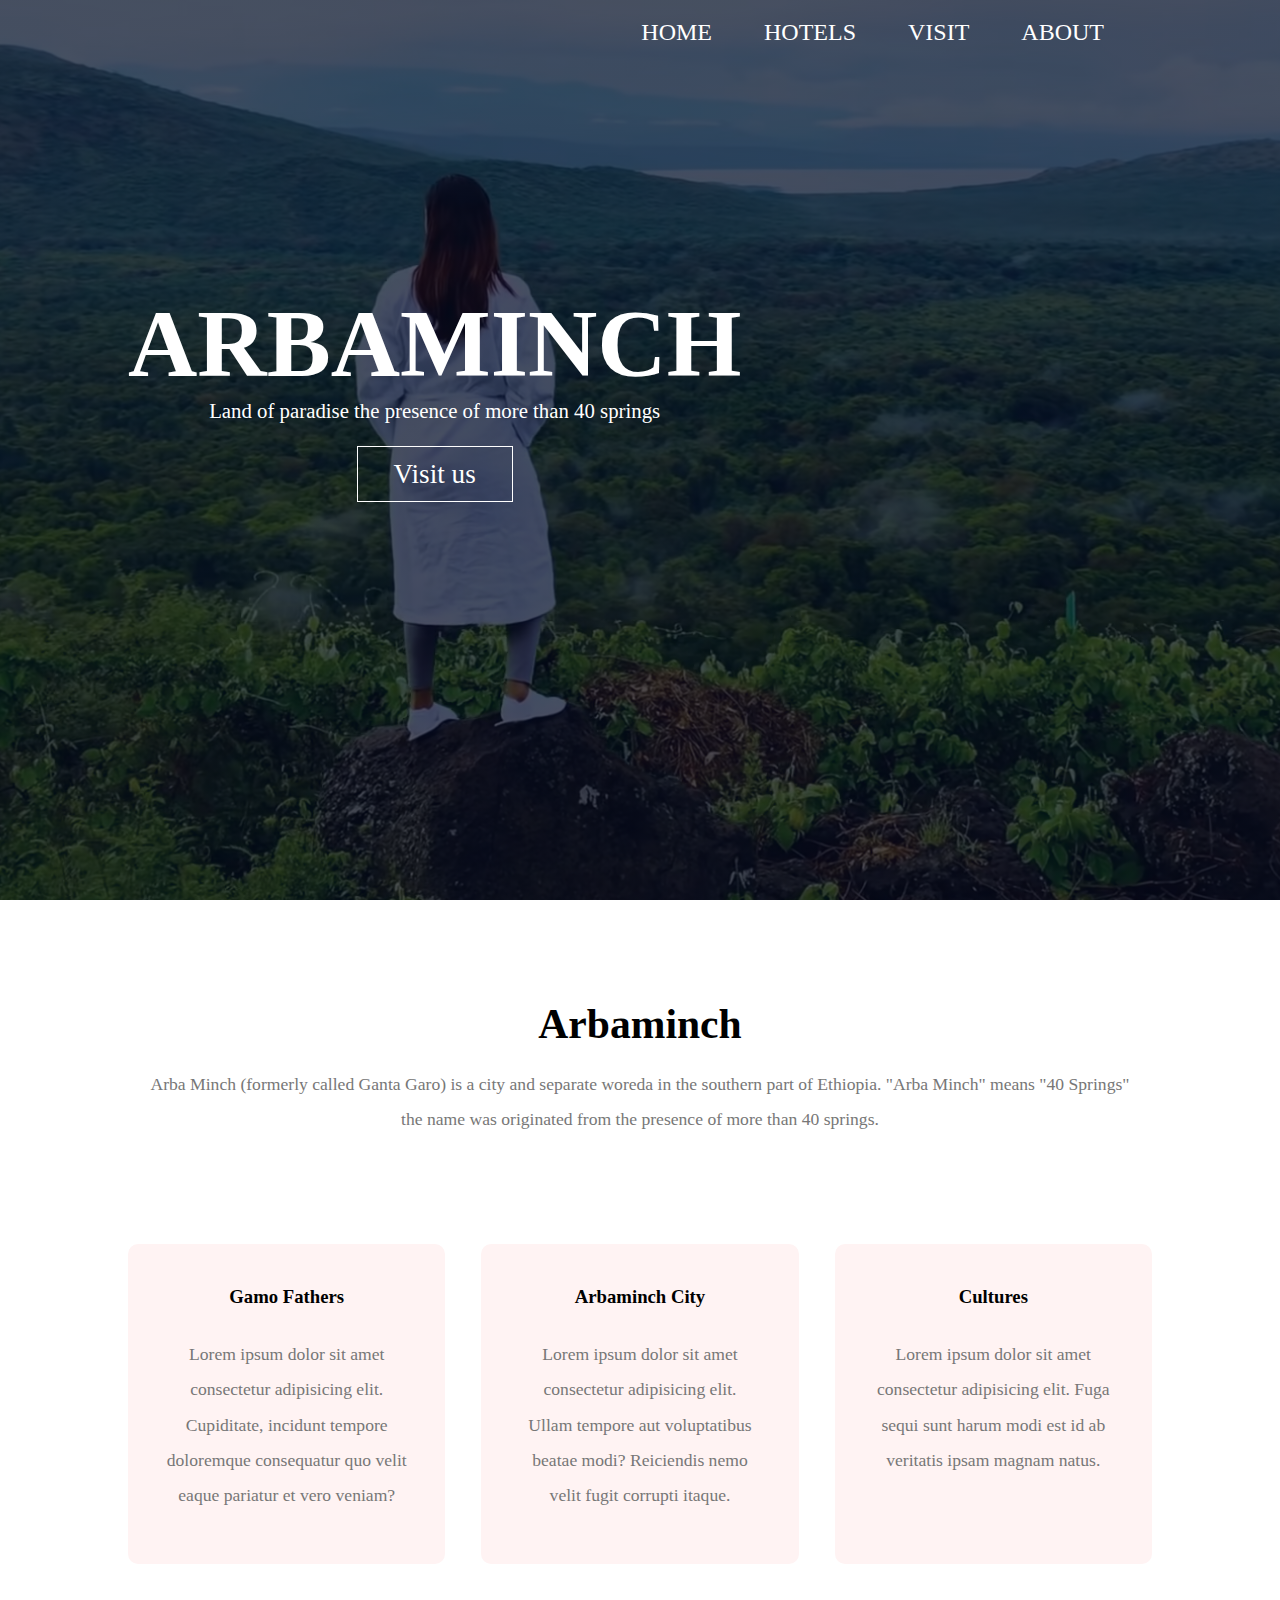
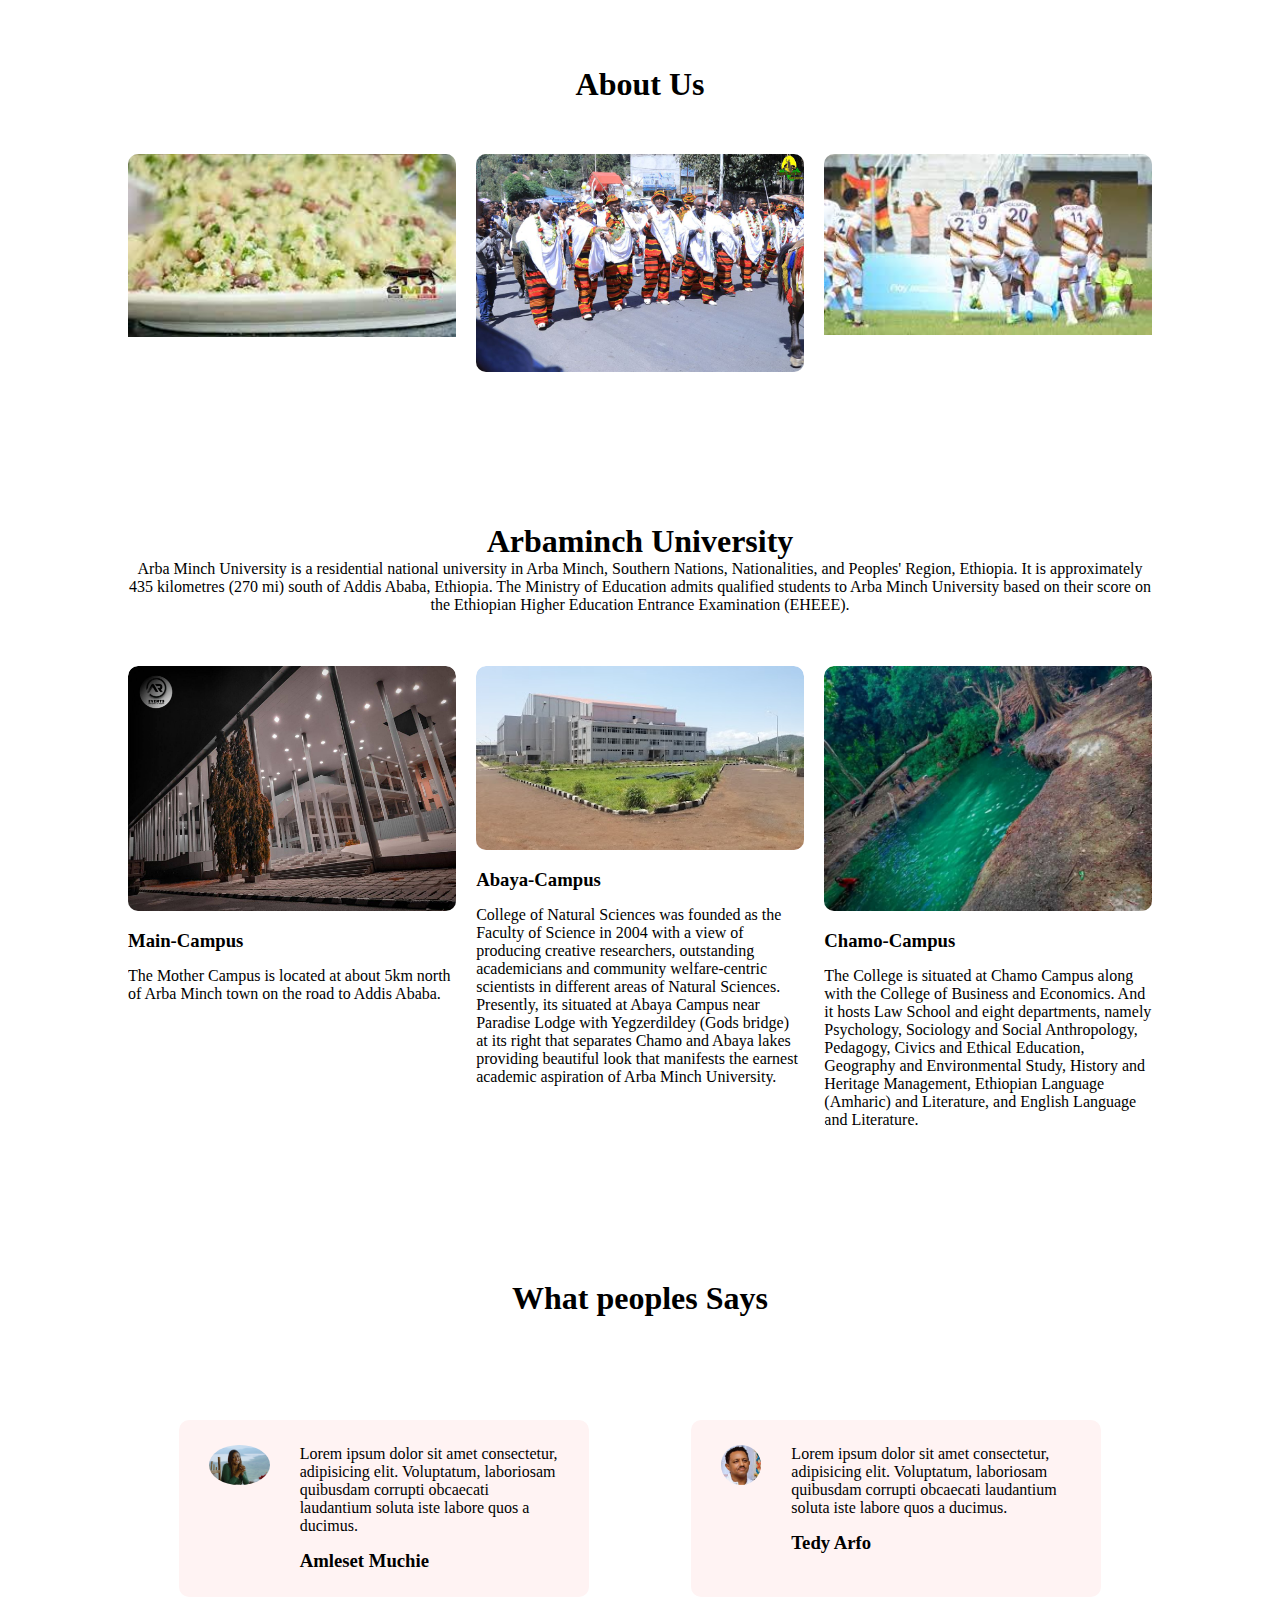
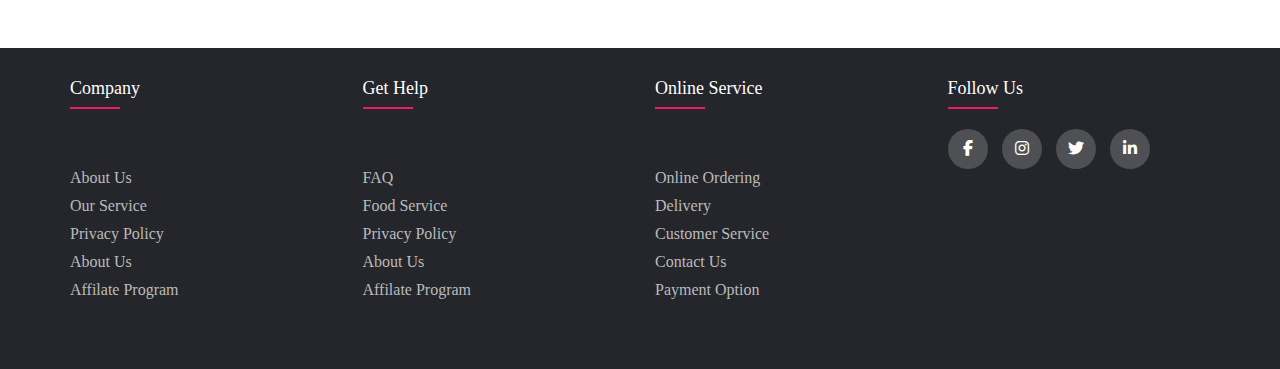
<file: index.html>
<!DOCTYPE html>
<html lang="en">
<head>
    <meta charset="UTF-8">
    <meta http-equiv="X-UA-Compatible" content="IE=edge">
    <meta name="viewport" content="width=device-width, initial-scale=1.0">
    <title>Arbaminch</title>
    <link rel="stylesheet" href="main.css">
    <link rel="stylesheet" href="https://cdnjs.cloudflare.com/ajax/libs/font-awesome/6.1.1/css/all.min.css">
    <link rel="icon" href="nech.webp">
</head>
<body>
    <div class="header">
        
        <div class="navb">
            <nav>
                <ul>
                    
                    <li><a href="index.html">Home</a> </li>
                    <li> <a href="Hotels.html">Hotels</a></li>
                    <li><a href="visit.html">Visit</a></li>
                    <li><a href="About .html">About</a></li>
                   
                    
                </ul>

            </nav>
        </div>
        <div class="phototxt">
            <div class="phototxt1">
                <center>
                   <h1>ARBAMINCH</h1>
                    <P>Land of paradise the presence of more than 40 springs</P><br><br>
                        <a href="" class="btn">Visit us</a>
                </div>
                </center>
                
            
        </div>
        </div>
        
   
    <div class="ro">
        <h1>Arbaminch</h1>
        <p>Arba Minch (formerly called Ganta Garo) is a city and separate woreda in the southern part of Ethiopia.
            "Arba Minch" means "40 Springs" the name was originated from the presence of more than 40 springs.</p><br><br>
   
     
                   <div class="r">
                       <div class="r1">
                        <h3>Gamo Fathers</h3>
                        <p>Lorem ipsum dolor sit amet consectetur adipisicing elit. Cupiditate, incidunt tempore doloremque consequatur quo velit eaque pariatur et vero veniam?</p>
                       </div>
                       <div class="r1">
                        <h3>Arbaminch City</h3>
                           <p>Lorem ipsum dolor sit amet consectetur adipisicing elit. Ullam tempore aut voluptatibus beatae modi? Reiciendis nemo velit fugit corrupti itaque.</p>
                    </div>
                    <div class="r1">
                        <h3>Cultures</h3>
                      <p>Lorem ipsum dolor sit amet consectetur adipisicing elit. Fuga sequi sunt harum modi est id ab veritatis ipsam magnam natus.</p>
                    </div>
        
                   </div>
                </div>
    
        </div>


        <div class="cul">
            <h1 id="About">About Us</h1>
            <div class="r">
                <div class="cul-col">
                    <img src="fosese.jpg" width=100%; alt="">
                    <div class="layer">
                        <h3 >Food</h3>
                    </div>  
                    
                </div>
                <div class="cul-col">
                    <img src="fathers.jpg" alt="">
                    <div class="layer">
                        <h3>Gamo Fathers</h3>
                    </div>
                    
                </div>
                <div class="cul-col">
                    <img src="footbal.jpg" alt="">
                    <div class="layer">
                        <h3 >Arbaminch city</h3>
                    </div>
                </div>
            </div>
        </div>







<div class="campus">
    <h1>Arbaminch University</h1>
    <p>Arba Minch University is a residential national university in Arba Minch, Southern Nations, Nationalities, and Peoples' Region, Ethiopia. It is approximately 435 kilometres (270 mi) south of Addis Ababa, Ethiopia.
         The Ministry of Education admits qualified students to Arba Minch University based on their score on the Ethiopian Higher Education Entrance Examination (EHEEE).</p>
    <div class="r">
        <div class="camp-col">
            <img src="/arbamain.jpg" alt="">
            <h3>Main-Campus</h3>
            <p>The Mother Campus is located at about 5km north of Arba Minch town on the road to Addis Ababa.</p>
        </div>
        <div class="camp-col">
            <img src="abayacumpus.jpg" alt="">
            <h3>Abaya-Campus</h3>
            <p>College of Natural Sciences was founded as the Faculty of Science in 2004 with a view of producing creative researchers, outstanding academicians and community welfare-centric scientists in different areas of Natural Sciences.
                Presently, its situated at Abaya Campus near Paradise Lodge with Yegzerdildey (Gods bridge) at its right that separates Chamo and Abaya lakes providing beautiful look that manifests the earnest academic aspiration of Arba Minch University.</p>
        </div>
        <div class="camp-col">
            <img src="/40spr.jpg" alt="">
            <h3>Chamo-Campus</h3>
            <p>The College is situated at Chamo Campus along with the College of Business and Economics. And it hosts Law School and eight departments, namely Psychology, Sociology and Social Anthropology, Pedagogy, Civics and Ethical Education, Geography and Environmental Study, History and Heritage Management, Ethiopian Language (Amharic) and Literature, and English Language and Literature.</p>
        </div>
    </div>
</div>


<div class="testimonals">
    <h1>What peoples Says</h1>
    <div class="r">
        <div class="test-col">
            <img src="Amleset.png" alt="">
            <div>
                <p>Lorem ipsum dolor sit amet consectetur, adipisicing elit. Voluptatum, laboriosam quibusdam corrupti obcaecati laudantium soluta iste labore quos a ducimus.</p>
                <h3>Amleset Muchie</h3>
            </div>
        </div>
        <div class="test-col">
            <img src="tedy.jpg" alt="">
            <div>
                <p>Lorem ipsum dolor sit amet consectetur, adipisicing elit. Voluptatum, laboriosam quibusdam corrupti obcaecati laudantium soluta iste labore quos a ducimus.</p>
                <h3>Tedy Arfo</h3>
            </div>
        </div>
    </div>

</div>








    
    <div class="footer">
        <div class="container">
            <div class="foot">
                <div class="foot-col">
                    <h4>Company</h4>
                    <ul>
                        <li><a href="">About us</a></li>
                        <li><a href="">Our Service</a></li>
                        <li><a href="">privacy policy</a></li>
                        <li><a href="">About us</a></li>
                        <li><a href="">affilate program</a></li>
                    </ul>
                </div>
                <div class="foot-col">
                    <h4>Get help</h4>
                    <ul>
                        <li><a href="">FAQ</a></li>
                        <li><a href="">Food Service</a></li>
                        <li><a href="">privacy policy</a></li>
                        <li><a href="">About us</a></li>
                        <li><a href="">affilate program</a></li>
                    </ul>
                </div>
                <div class="foot-col">
                    <h4>Online Service</h4>
                    <ul>
                        <li><a href="">Online ordering</a></li>
                        <li><a href="">Delivery</a></li>
                        <li><a href="">customer Service</a></li>
                        <li><a href="">Contact us</a></li>
                        <li><a href="">Payment Option</a></li>
                    </ul>
                </div>
                <div class="foot-col">
                    <h4>Follow us</h4>
                    <div class="so-link">
                        <a href=""><i class="fab fa-facebook-f"></i>   </a>
                        <a href=""><i class="fab fa-instagram"></i></a>
                        <a href=""><i class="fab fa-twitter"></i></a>
                        <a href=""><i class="fab fa-linkedin-in"></i></a>
                        
                    </div>
                </div>
            </div>
        </div>

    </div>
</body>
</html>
</file>
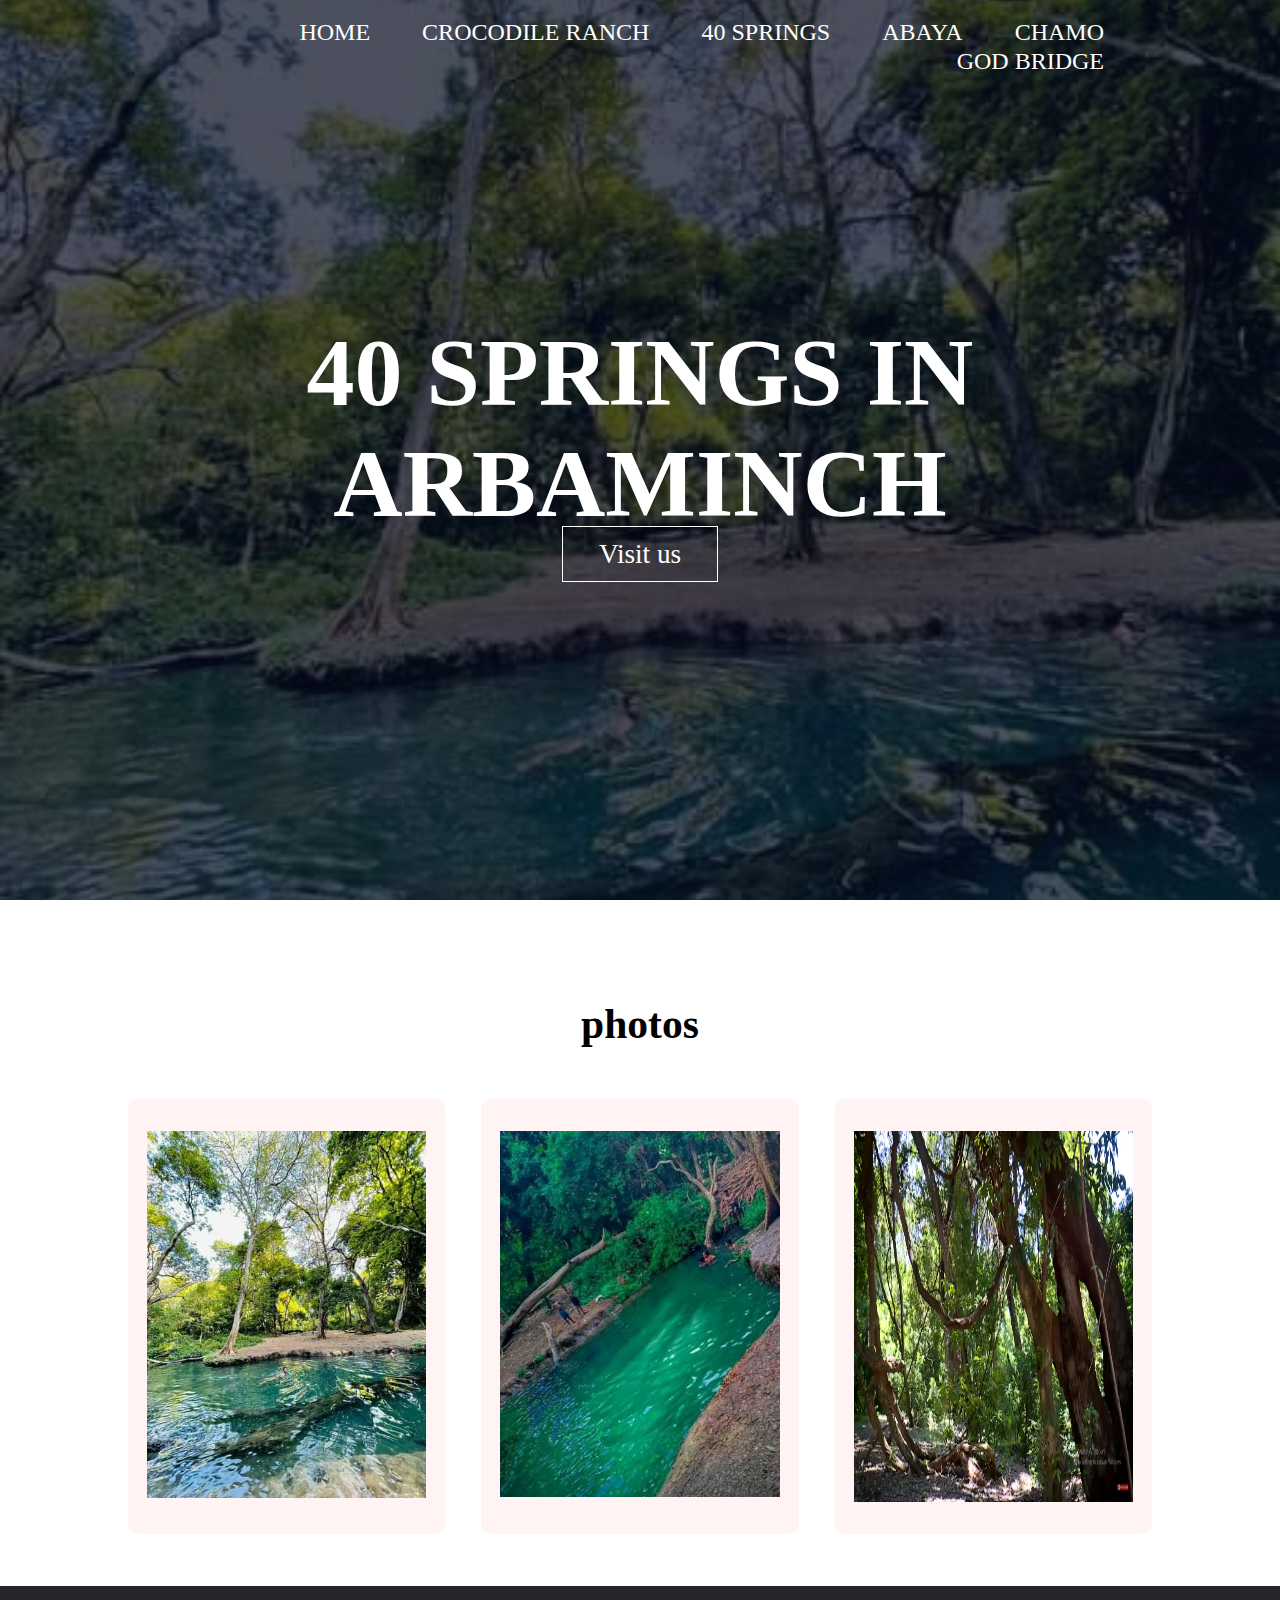
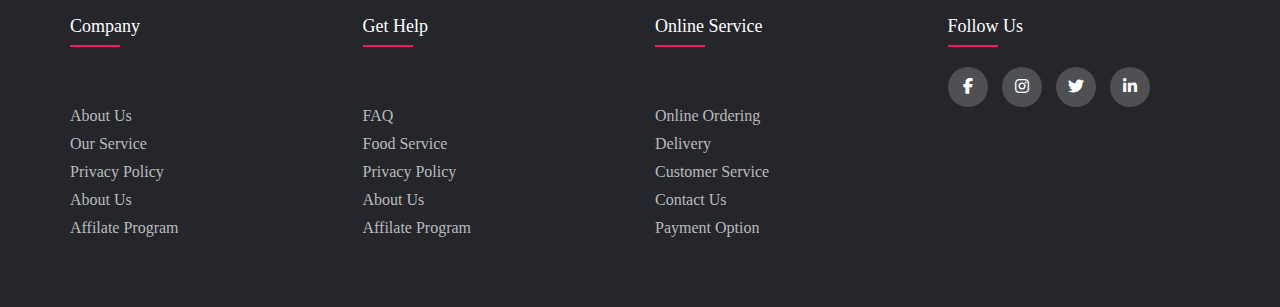
<file: 40s.html>
<!DOCTYPE html>
<html lang="en">
<head>
    <meta charset="UTF-8">
    <meta http-equiv="X-UA-Compatible" content="IE=edge">
    <meta name="viewport" content="width=device-width, initial-scale=1.0">
    <title>40 Spring</title>
    <link rel="stylesheet" href="main.css">
    <link rel="stylesheet" href="https://cdnjs.cloudflare.com/ajax/libs/font-awesome/6.1.1/css/all.min.css">
    <link rel="icon" href="nech.webp">
</head>
<body>
    <div class="visit spring">
        
        <div class="navb">
            <nav>
                <ul>
                    <li><a href="visit.html">Home</a> </li>
                    <li> <a href="coroc.html"> Crocodile Ranch</a></li>
                    <li><a href="40s.html">40 Springs</a></li>
                    <li><a href="abaya.html">Abaya</a></li>
                    <li><a href="chamo.html">Chamo</a> </li>
                    <li> <a href="Godbridge.html">God bridge</a></li>
                   
                    
                </ul>

            </nav>
        </div>
        <div class="phototxt">
            <div class="phototxt1">
                <center>
                    <h1> 40 SPRINGS IN ARBAMINCH</h1>
                   
                         <a href="" class="btn">Visit us</a>
                </div>
                </center>
                
            
        </div>
        </div>
        

        <div class="ro">
            <h1>photos</h1>
            
       
               
               <div class="r">
                   <div class="r1">
                    <img src="minch.jpg" alt="" width="100%">
                   </div>
                   <div class="r1">
                    <img src="40sprs.jpg" alt="" width="100%">
                </div>
                <div class="r1">
                    <img src="spr.png" alt="" height="100%" width="100%">
                </div>
    
               </div>
            </div>

            <div class="footer">
                <div class="container">
                    <div class="foot">
                        <div class="foot-col">
                            <h4>Company</h4>
                            <ul>
                                <li><a href="">About us</a></li>
                                <li><a href="">Our Service</a></li>
                                <li><a href="">privacy policy</a></li>
                                <li><a href="">About us</a></li>
                                <li><a href="">affilate program</a></li>
                            </ul>
                        </div>
                        <div class="foot-col">
                            <h4>Get help</h4>
                            <ul>
                                <li><a href="">FAQ</a></li>
                                <li><a href="">Food Service</a></li>
                                <li><a href="">privacy policy</a></li>
                                <li><a href="">About us</a></li>
                                <li><a href="">affilate program</a></li>
                            </ul>
                        </div>
                        <div class="foot-col">
                            <h4>Online Service</h4>
                            <ul>
                                <li><a href="">Online ordering</a></li>
                                <li><a href="">Delivery</a></li>
                                <li><a href="">customer Service</a></li>
                                <li><a href="">Contact us</a></li>
                                <li><a href="">Payment Option</a></li>
                            </ul>
                        </div>
                        <div class="foot-col">
                            <h4>Follow us</h4>
                            <div class="so-link">
                                <a href=""><i class="fab fa-facebook-f"></i>   </a>
                                <a href=""><i class="fab fa-instagram"></i></a>
                                <a href=""><i class="fab fa-twitter"></i></a>
                                <a href=""><i class="fab fa-linkedin-in"></i></a>
                                
                            </div>
                        </div>
                    </div>
                </div>
        
            </div>
</body>
</html>
</file>
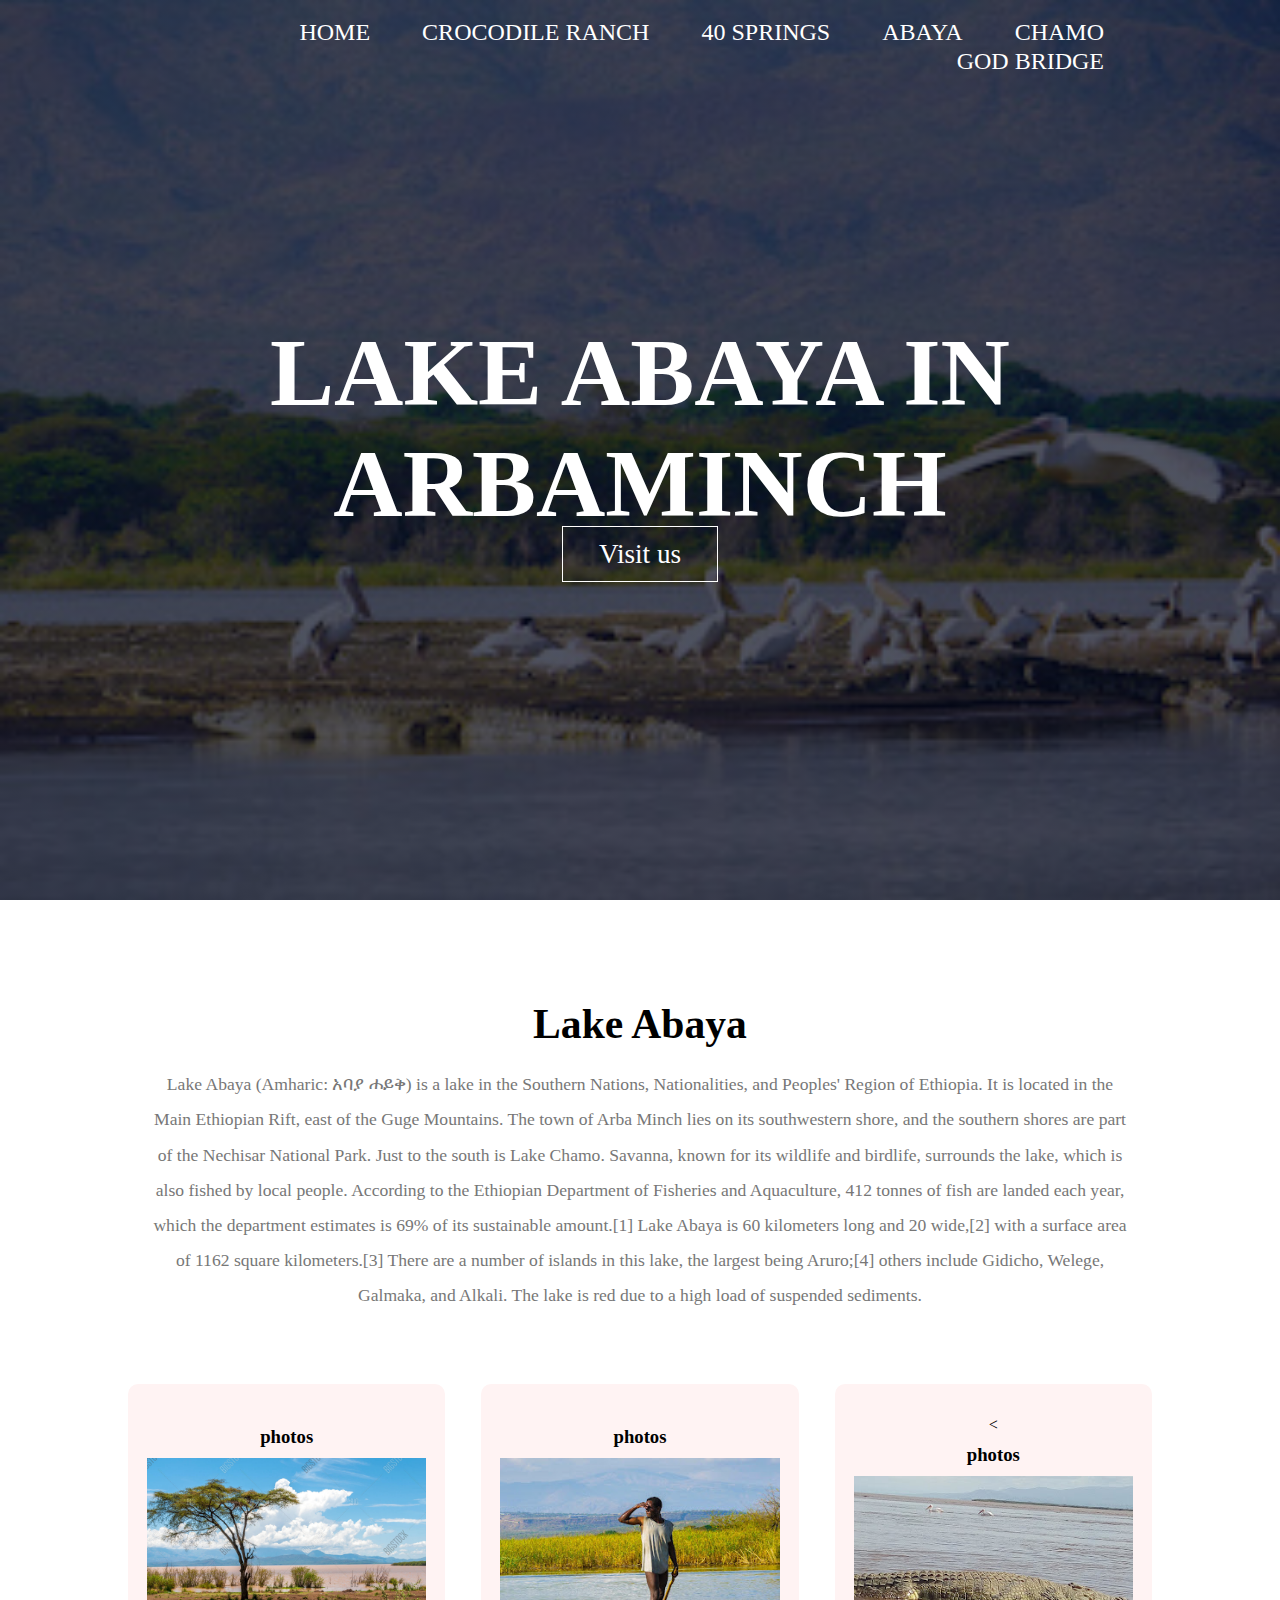
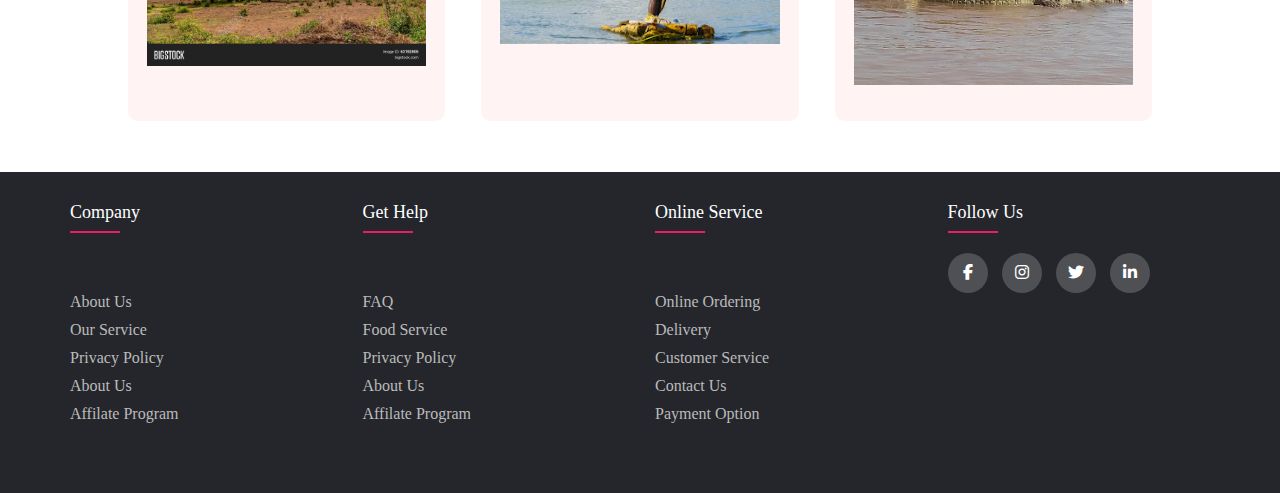
<file: abaya.html>
<!DOCTYPE html>
<html lang="en">
<head>
    <meta charset="UTF-8">
    <meta http-equiv="X-UA-Compatible" content="IE=edge">
    <meta name="viewport" content="width=device-width, initial-scale=1.0">
    <title>LAke Abaya</title>
    <link rel="stylesheet" href="main.css">
    <link rel="stylesheet" href="https://cdnjs.cloudflare.com/ajax/libs/font-awesome/6.1.1/css/all.min.css">
    <link rel="icon" href="nech.webp">
</head>
<body>
    <div class="visit abaya">
        
        <div class="navb">
            <nav>
                <ul>
                    <li><a href="visit.html">Home</a> </li>
                    <li> <a href="coroc.html"> Crocodile Ranch</a></li>
                    <li><a href="40s.html">40 Springs</a></li>
                    <li><a href="abaya.html">Abaya</a></li>
                    <li><a href="chamo.html">Chamo</a> </li>
                    <li> <a href="Godbridge.html">God bridge</a></li>
                   
                    
                </ul>

            </nav>
        </div>
        <div class="phototxt">
            <div class="phototxt1">
                <center>
                    <h1> LAKE ABAYA IN ARBAMINCH</h1>
                   
                         <a href="" class="btn">Visit us</a>
                </div>
                </center>
                
            
        </div>
        </div>
        

        <div class="ro">
            <h1>Lake Abaya</h1>
            <p>Lake Abaya (Amharic: አባያ ሐይቅ) is a lake in the Southern Nations, Nationalities, and Peoples' Region of Ethiopia. It is located in the Main Ethiopian Rift, east of the Guge Mountains.

                The town of Arba Minch lies on its southwestern shore, and the southern shores are part of the Nechisar National Park. Just to the south is Lake Chamo. Savanna, known for its wildlife and birdlife, surrounds the lake, which is also fished by local people. According to the Ethiopian Department of Fisheries and Aquaculture, 412 tonnes of fish are landed each year, which the department estimates is 69% of its sustainable amount.[1]
                
                Lake Abaya is 60 kilometers long and 20 wide,[2] with a surface area of 1162 square kilometers.[3] There are a number of islands in this lake, the largest being Aruro;[4] others include Gidicho, Welege, Galmaka, and Alkali. The lake is red due to a high load of suspended sediments.</p>
       
               
               <div class="r">
                   <div class="r1">
                       <h3>photos</h3>
                       <img src="abayaa.jpg" alt="" width="100%">
                      
                   </div>
                   <div class="r1">
                    <h3>photos</h3>
                       <img src="aba2.jpg" alt="" width="100%">
                </div>
                <div class="r1">
                    <<h3>photos</h3>
                    <img src="aba3.jpg" alt="" width="100%">
                </div>
    
               </div>
            </div>

            <div class="footer">
                <div class="container">
                    <div class="foot">
                        <div class="foot-col">
                            <h4>Company</h4>
                            <ul>
                                <li><a href="">About us</a></li>
                                <li><a href="">Our Service</a></li>
                                <li><a href="">privacy policy</a></li>
                                <li><a href="">About us</a></li>
                                <li><a href="">affilate program</a></li>
                            </ul>
                        </div>
                        <div class="foot-col">
                            <h4>Get help</h4>
                            <ul>
                                <li><a href="">FAQ</a></li>
                                <li><a href="">Food Service</a></li>
                                <li><a href="">privacy policy</a></li>
                                <li><a href="">About us</a></li>
                                <li><a href="">affilate program</a></li>
                            </ul>
                        </div>
                        <div class="foot-col">
                            <h4>Online Service</h4>
                            <ul>
                                <li><a href="">Online ordering</a></li>
                                <li><a href="">Delivery</a></li>
                                <li><a href="">customer Service</a></li>
                                <li><a href="">Contact us</a></li>
                                <li><a href="">Payment Option</a></li>
                            </ul>
                        </div>
                        <div class="foot-col">
                            <h4>Follow us</h4>
                            <div class="so-link">
                                <a href=""><i class="fab fa-facebook-f"></i>   </a>
                                <a href=""><i class="fab fa-instagram"></i></a>
                                <a href=""><i class="fab fa-twitter"></i></a>
                                <a href=""><i class="fab fa-linkedin-in"></i></a>
                                
                            </div>
                        </div>
                    </div>
                </div>
        
            </div>
</body>
</html>
</file>
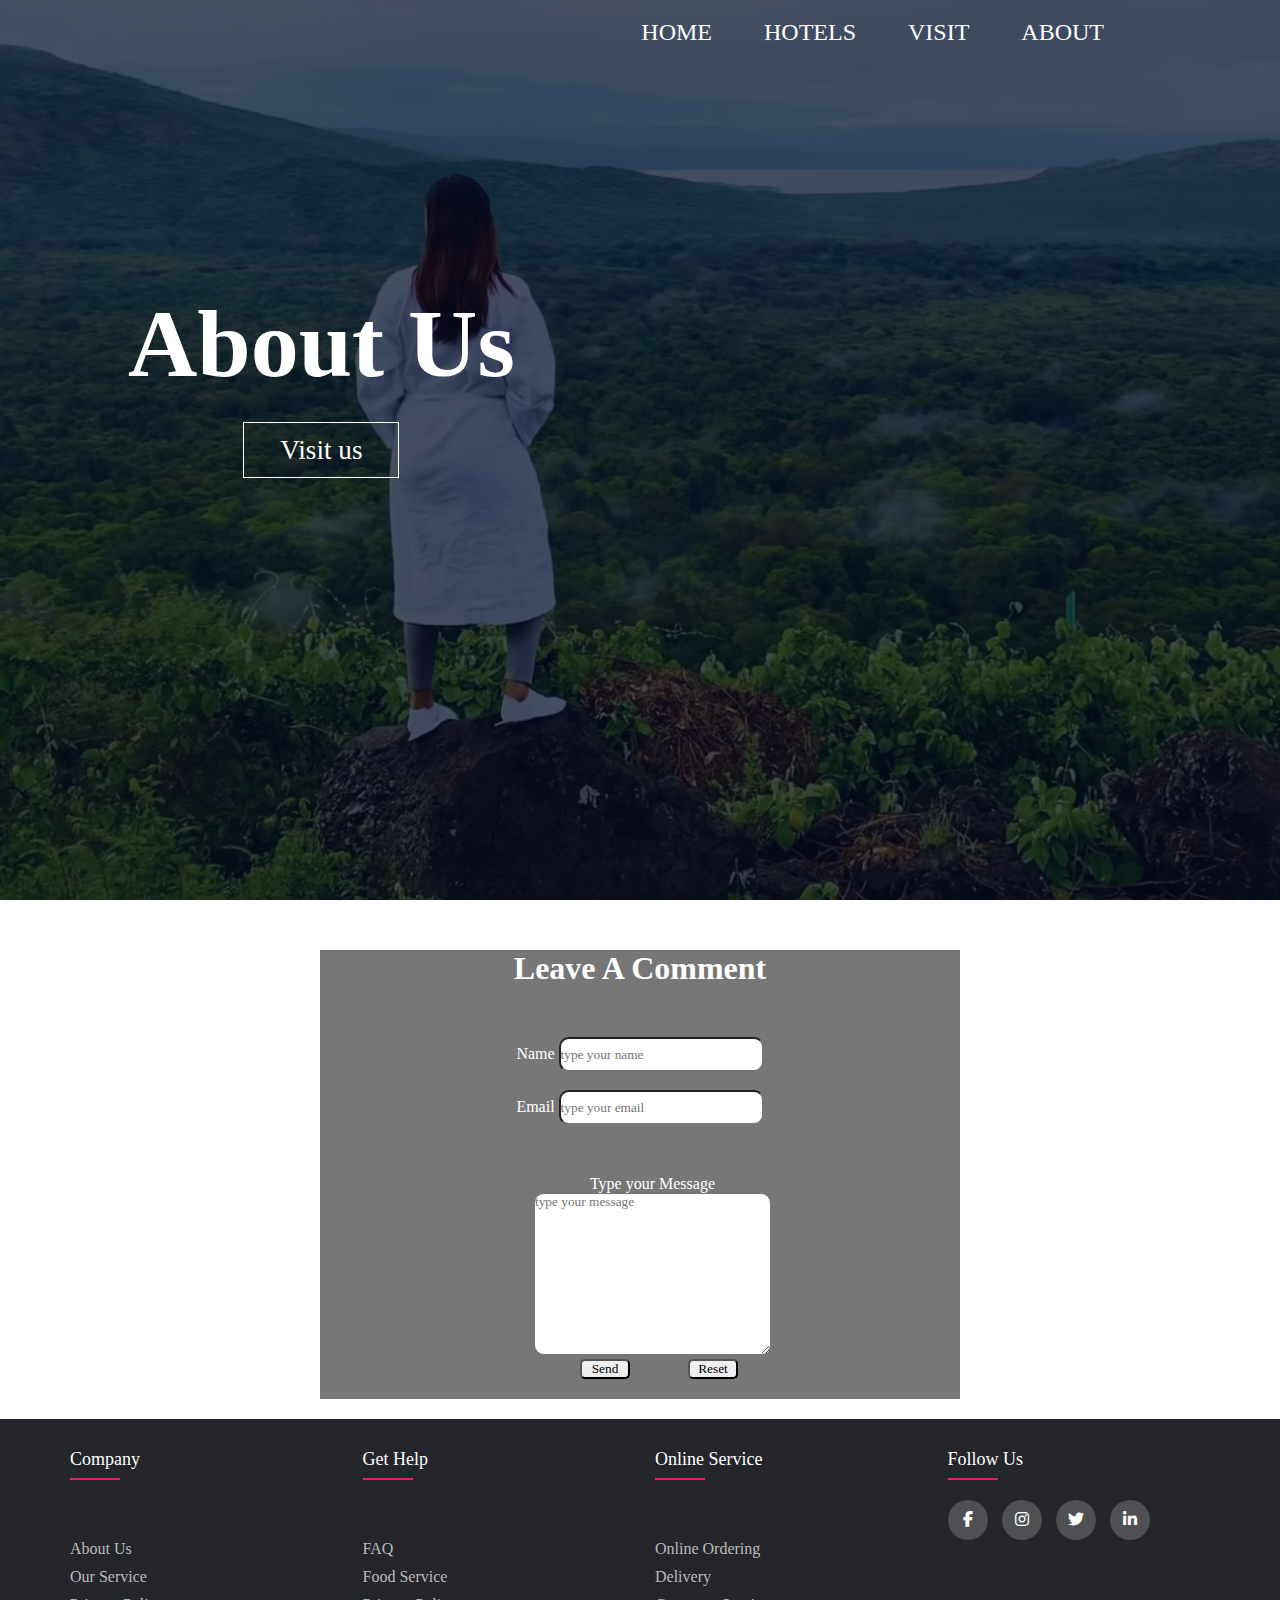
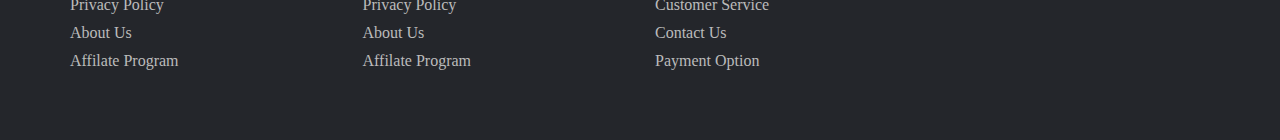
<file: About .html>
<!DOCTYPE html>
<html lang="en">
<head>
    <meta charset="UTF-8">
    <meta http-equiv="X-UA-Compatible" content="IE=edge">
    <meta name="viewport" content="width=device-width, initial-scale=1.0">
    <title>Arbaminch</title>
    <link rel="stylesheet" href="main.css">
    <link rel="stylesheet" href="https://cdnjs.cloudflare.com/ajax/libs/font-awesome/6.1.1/css/all.min.css">
    <link rel="icon" href="nech.webp">
</head>
<body>
    <div class="header">
        
        <div class="navb">
            <nav>
                <ul>
                    
                    <li><a href="index.html">Home</a> </li>
                    <li> <a href="Hotels.html">Hotels</a></li>
                    <li><a href="visit.html">Visit</a></li>
                    <li><a href="About .html">About</a></li>
                   
                    
                </ul>

            </nav>
        </div>
        <div class="phototxt">
            <div class="phototxt1">
                <center>
                   <h1>About Us</h1>
                    <br><br>
                        <a href="" class="btn">Visit us</a>
                </div>
                </center>
                
            
        </div>
        </div>
    <div class="Formore">
        <h1>Leave A Comment</h1>
        <form action="">
            
                <p>
                    <label for="name">Name</label>
                    <input type="text" name="name" id="name" placeholder="type your name" required>
                </p><br>
                <p>
                    <label for="email">Email</label>
                    <input type="email" name="email" id="email" placeholder="type your email" required>
                </p>
                <p class="textarea">
                    <label for="message">Type your Message</label><br>
                    <textarea name="message" id="message" cols="30" rows="10" placeholder="type your message"></textarea>
                </p>&nbsp;&nbsp;<button type="submit">Send</button>&nbsp;&nbsp;&nbsp;&nbsp;&nbsp;&nbsp;
                <button type="reset">Reset</button>
            
            <br>
           
        </form>
    </div>

    <div class="footer">
        <div class="container">
            <div class="foot">
                <div class="foot-col">
                    <h4>Company</h4>
                    <ul>
                        <li><a href="">About us</a></li>
                        <li><a href="">Our Service</a></li>
                        <li><a href="">privacy policy</a></li>
                        <li><a href="">About us</a></li>
                        <li><a href="">affilate program</a></li>
                    </ul>
                </div>
                <div class="foot-col">
                    <h4>Get help</h4>
                    <ul>
                        <li><a href="">FAQ</a></li>
                        <li><a href="">Food Service</a></li>
                        <li><a href="">privacy policy</a></li>
                        <li><a href="">About us</a></li>
                        <li><a href="">affilate program</a></li>
                    </ul>
                </div>
                <div class="foot-col">
                    <h4>Online Service</h4>
                    <ul>
                        <li><a href="">Online ordering</a></li>
                        <li><a href="">Delivery</a></li>
                        <li><a href="">customer Service</a></li>
                        <li><a href="">Contact us</a></li>
                        <li><a href="">Payment Option</a></li>
                    </ul>
                </div>
                <div class="foot-col">
                    <h4>Follow us</h4>
                    <div class="so-link">
                        <a href=""><i class="fab fa-facebook-f"></i>   </a>
                        <a href=""><i class="fab fa-instagram"></i></a>
                        <a href=""><i class="fab fa-twitter"></i></a>
                        <a href=""><i class="fab fa-linkedin-in"></i></a>
                        
                    </div>
                </div>
            </div>
        </div>

    </div>
</body>
</html>
</file>
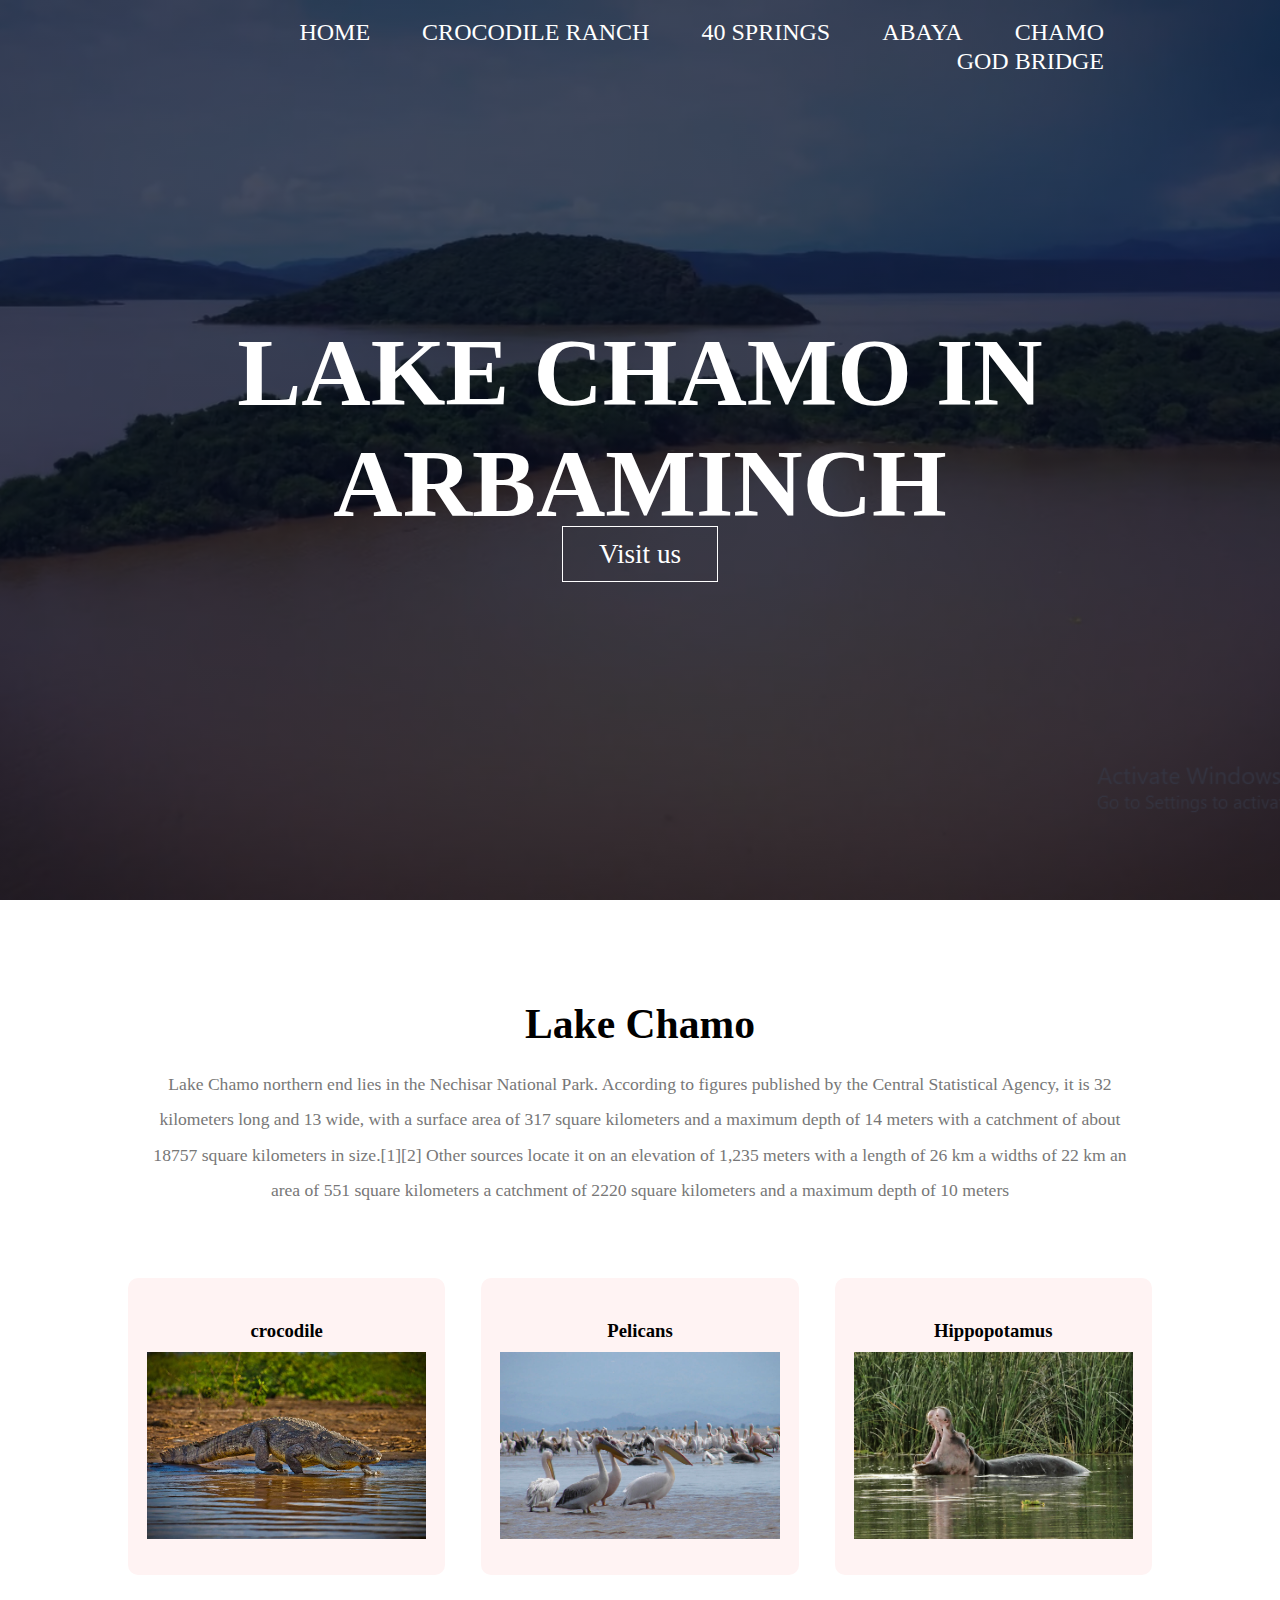
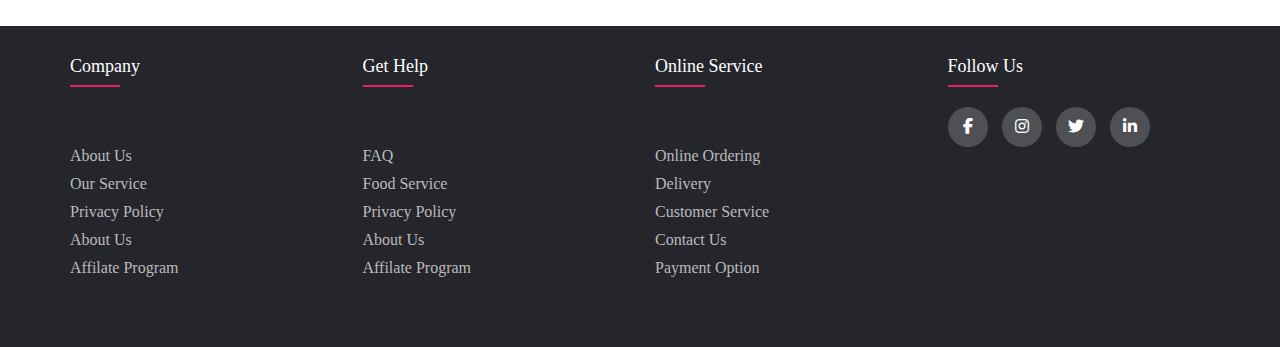
<file: chamo.html>
<!DOCTYPE html>
<html lang="en">
<head>
    <meta charset="UTF-8">
    <meta http-equiv="X-UA-Compatible" content="IE=edge">
    <meta name="viewport" content="width=device-width, initial-scale=1.0">
    <title>Lake Chamo</title>
    <link rel="stylesheet" href="main.css">
    <link rel="stylesheet" href="https://cdnjs.cloudflare.com/ajax/libs/font-awesome/6.1.1/css/all.min.css">
    <link rel="icon" href="nech.webp">
</head>
<body>
    <div class="visit chamo">
        
        <div class="navb">
            <nav>
                <ul>
                    <li><a href="visit.html">Home</a> </li>
                    <li> <a href="coroc.html"> Crocodile Ranch</a></li>
                    <li><a href="40s.html">40 Springs</a></li>
                    <li><a href="abaya.html">Abaya</a></li>
                    <li><a href="chamo.html">Chamo</a> </li>
                    <li> <a href="Godbridge.html">God bridge</a></li>
                   
                    
                </ul>

            </nav>
        </div>
        <div class="phototxt">
            <div class="phototxt1">
                <center>
                    <h1> LAKE CHAMO IN ARBAMINCH</h1>
                   
                         <a href="" class="btn">Visit us</a>
                </div>
                </center>
                
            
        </div>
        </div>
        

        <div class="ro">
            <h1>Lake Chamo</h1>
            <p>Lake Chamo northern end lies in the Nechisar National Park. According to figures published by the Central Statistical Agency, it is 32 kilometers long and 13 wide, with a surface area of 317 square kilometers and a maximum depth of 14 meters with a catchment of about 18757 square kilometers in size.[1][2] Other sources locate it on an elevation of 1,235 meters with a length of 26 km a widths of 22 km an area of 551 square kilometers a catchment of 2220 square kilometers and a maximum depth of 10 meters</p>
       
               
               <div class="r">
                   <div class="r1">
                    <h3>crocodile</h3>
                    <img src="chamo2.jpg" alt="" width="100%">
                   
                   </div>
                   <div class="r1">
                    <h3>Pelicans</h3>
                       <img src="chamot.jpg" alt="" width="100%">
                      
                </div>
                <div class="r1">
                    <h3>Hippopotamus</h3>
                       <img src="chamott.jpg" alt="" width="100%">
                      
                </div>
    
               </div>
            </div>

            <div class="footer">
                <div class="container">
                    <div class="foot">
                        <div class="foot-col">
                            <h4>Company</h4>
                            <ul>
                                <li><a href="">About us</a></li>
                                <li><a href="">Our Service</a></li>
                                <li><a href="">privacy policy</a></li>
                                <li><a href="">About us</a></li>
                                <li><a href="">affilate program</a></li>
                            </ul>
                        </div>
                        <div class="foot-col">
                            <h4>Get help</h4>
                            <ul>
                                <li><a href="">FAQ</a></li>
                                <li><a href="">Food Service</a></li>
                                <li><a href="">privacy policy</a></li>
                                <li><a href="">About us</a></li>
                                <li><a href="">affilate program</a></li>
                            </ul>
                        </div>
                        <div class="foot-col">
                            <h4>Online Service</h4>
                            <ul>
                                <li><a href="">Online ordering</a></li>
                                <li><a href="">Delivery</a></li>
                                <li><a href="">customer Service</a></li>
                                <li><a href="">Contact us</a></li>
                                <li><a href="">Payment Option</a></li>
                            </ul>
                        </div>
                        <div class="foot-col">
                            <h4>Follow us</h4>
                            <div class="so-link">
                                <a href=""><i class="fab fa-facebook-f"></i>   </a>
                                <a href=""><i class="fab fa-instagram"></i></a>
                                <a href=""><i class="fab fa-twitter"></i></a>
                                <a href=""><i class="fab fa-linkedin-in"></i></a>
                                
                            </div>
                        </div>
                    </div>
                </div>
        
            </div>
</body>
</html>
</file>
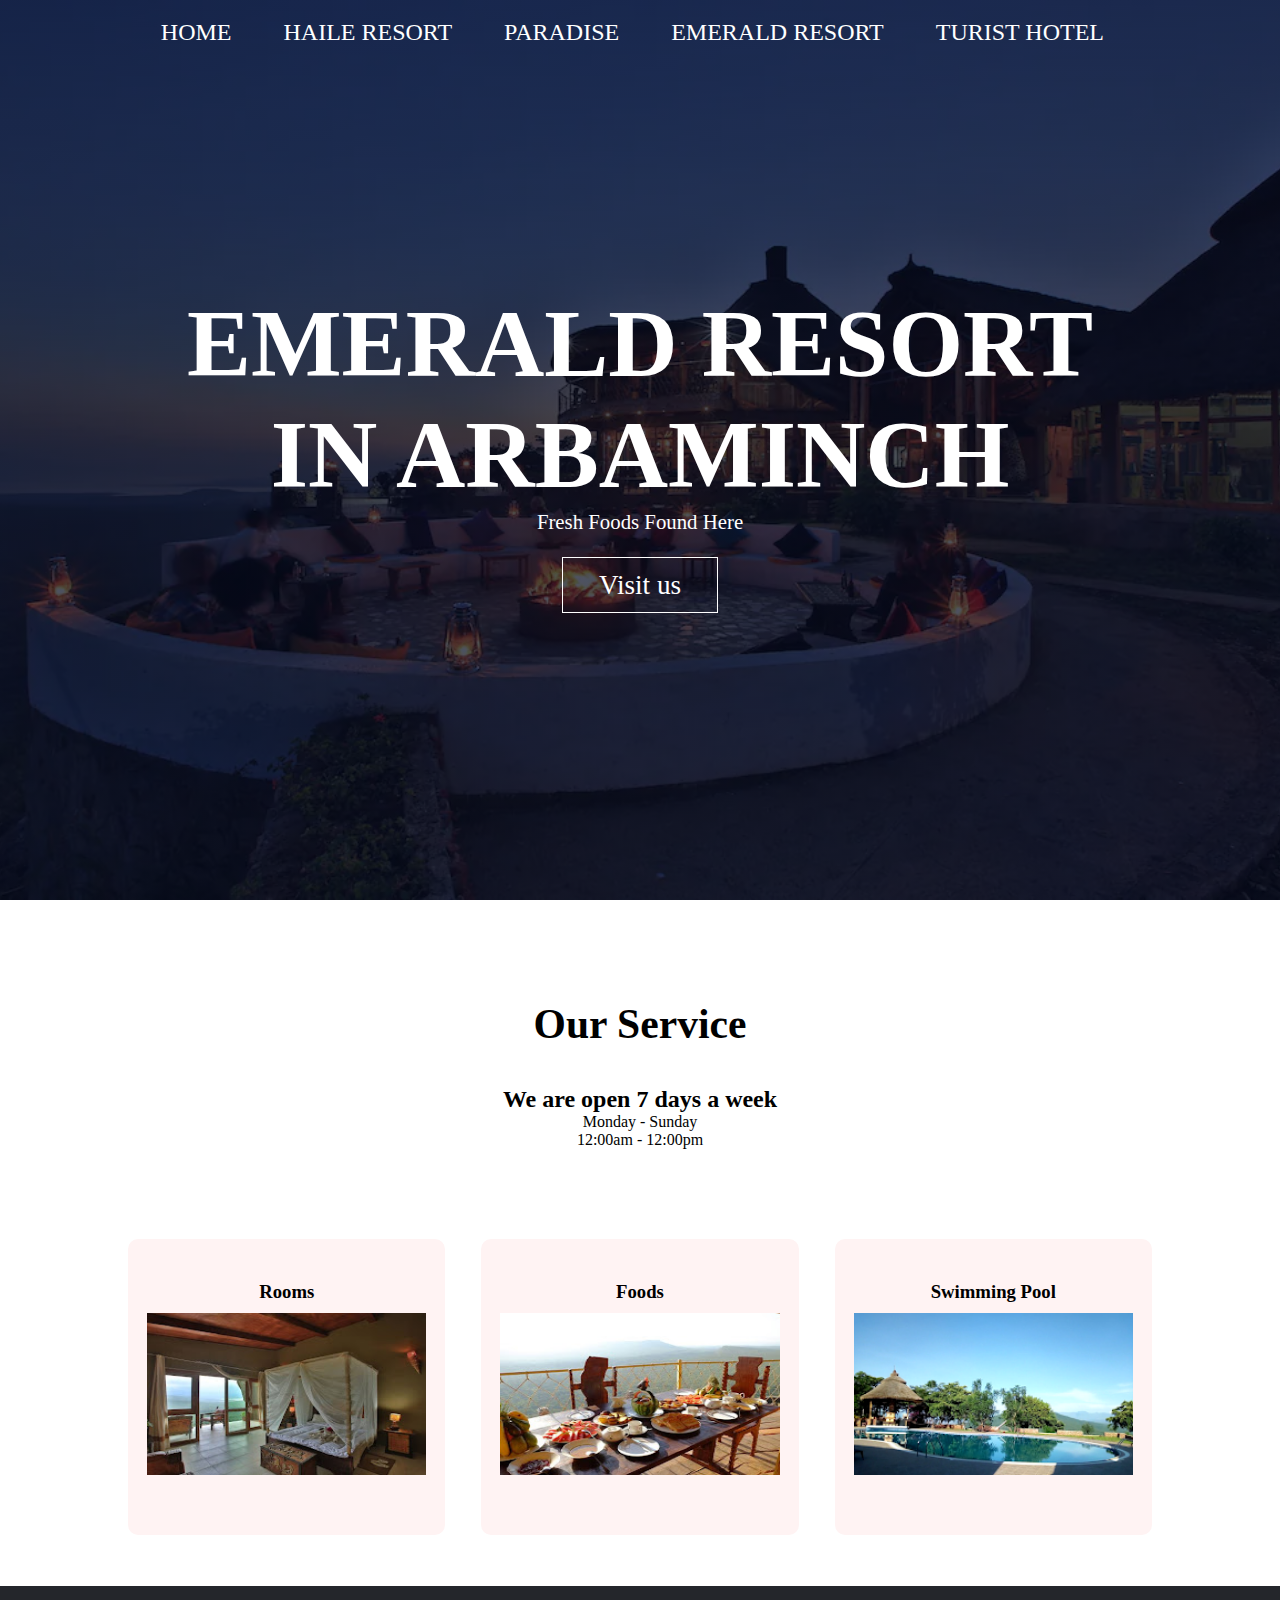
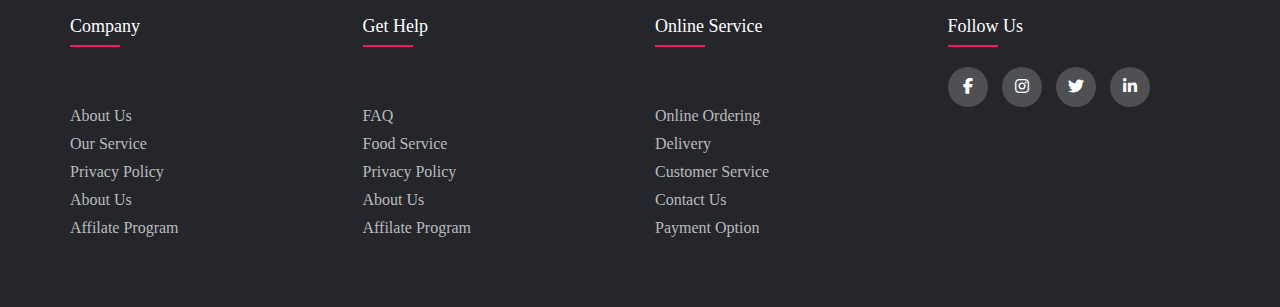
<file: emerald.html>
<!DOCTYPE html>
<html lang="en">
<head>
    <meta charset="UTF-8">
    <meta http-equiv="X-UA-Compatible" content="IE=edge">
    <meta name="viewport" content="width=device-width, initial-scale=1.0">
    <title>Emerald</title>
    <link rel="stylesheet" href="main.css">
    <link rel="stylesheet" href="https://cdnjs.cloudflare.com/ajax/libs/font-awesome/6.1.1/css/all.min.css">
    <link rel="icon" href="nech.webp">
</head>
<body>
    <div class="hotels emerald">
        
        <div class="navba">
            <nav>
                <ul>
                    <li><a href="Hotels.html">Home</a> </li>
                    <li> <a href="haile.html">Haile Resort</a></li>
                    <li><a href="paradise.html">Paradise</a></li>
                    <li><a href="emerald.html">Emerald Resort</a></li>
                    <li><a href="turist.html">Turist Hotel</a> </li>
                    
                </ul>

            </nav>
        </div>
        <div class="phototxt">
            <div class="phototxt1">
                <center>
                    <h1>EMERALD RESORT IN ARBAMINCH</h1>
                    <p>Fresh Foods Found Here</p><br><br>
                         <a href="" class="btn">Visit us</a>
                </div>
                </center>
                
            
        </div>

        </div>
        <div class="ro">
            <h1>Our Service</h1>
            <p>
                <h2>We are open 7 days a week</h2>
           
            <dl>
                <dt>Monday - Sunday</dt>
                <dd>12:00am - 12:00pm</dd>
            </dl></p>
       
               
               <div class="r">
                   <div class="r1">
                    <h3>Rooms</h3>
                    <img src="emeroom.jpg" width="100%" height="70%" alt="">
                   </div>
                   <div class="r1">
                    <h3>Foods</h3>
                    <img src="emerafood.jpg" width="100%" height="70%" alt="">
                </div>
                <div class="r1">
                    <h3>Swimming Pool</h3>
                    <img src="emerswim.png" width="100%" height="70%" alt="">
                </div>
    
               </div>
            </div>
         
            <div class="footer">
                <div class="container">
                    <div class="foot">
                        <div class="foot-col">
                            <h4>Company</h4>
                            <ul>
                                <li><a href="">About us</a></li>
                                <li><a href="">Our Service</a></li>
                                <li><a href="">privacy policy</a></li>
                                <li><a href="">About us</a></li>
                                <li><a href="">affilate program</a></li>
                            </ul>
                        </div>
                        <div class="foot-col">
                            <h4>Get help</h4>
                            <ul>
                                <li><a href="">FAQ</a></li>
                                <li><a href="">Food Service</a></li>
                                <li><a href="">privacy policy</a></li>
                                <li><a href="">About us</a></li>
                                <li><a href="">affilate program</a></li>
                            </ul>
                        </div>
                        <div class="foot-col">
                            <h4>Online Service</h4>
                            <ul>
                                <li><a href="">Online ordering</a></li>
                                <li><a href="">Delivery</a></li>
                                <li><a href="">customer Service</a></li>
                                <li><a href="">Contact us</a></li>
                                <li><a href="">Payment Option</a></li>
                            </ul>
                        </div>
                        <div class="foot-col">
                            <h4>Follow us</h4>
                            <div class="so-link">
                                <a href=""><i class="fab fa-facebook-f"></i>   </a>
                                <a href=""><i class="fab fa-instagram"></i></a>
                                <a href=""><i class="fab fa-twitter"></i></a>
                                <a href=""><i class="fab fa-linkedin-in"></i></a>
                                
                            </div>
                        </div>
                    </div>
                </div>
        
            </div>


</body>
</html>
</file>
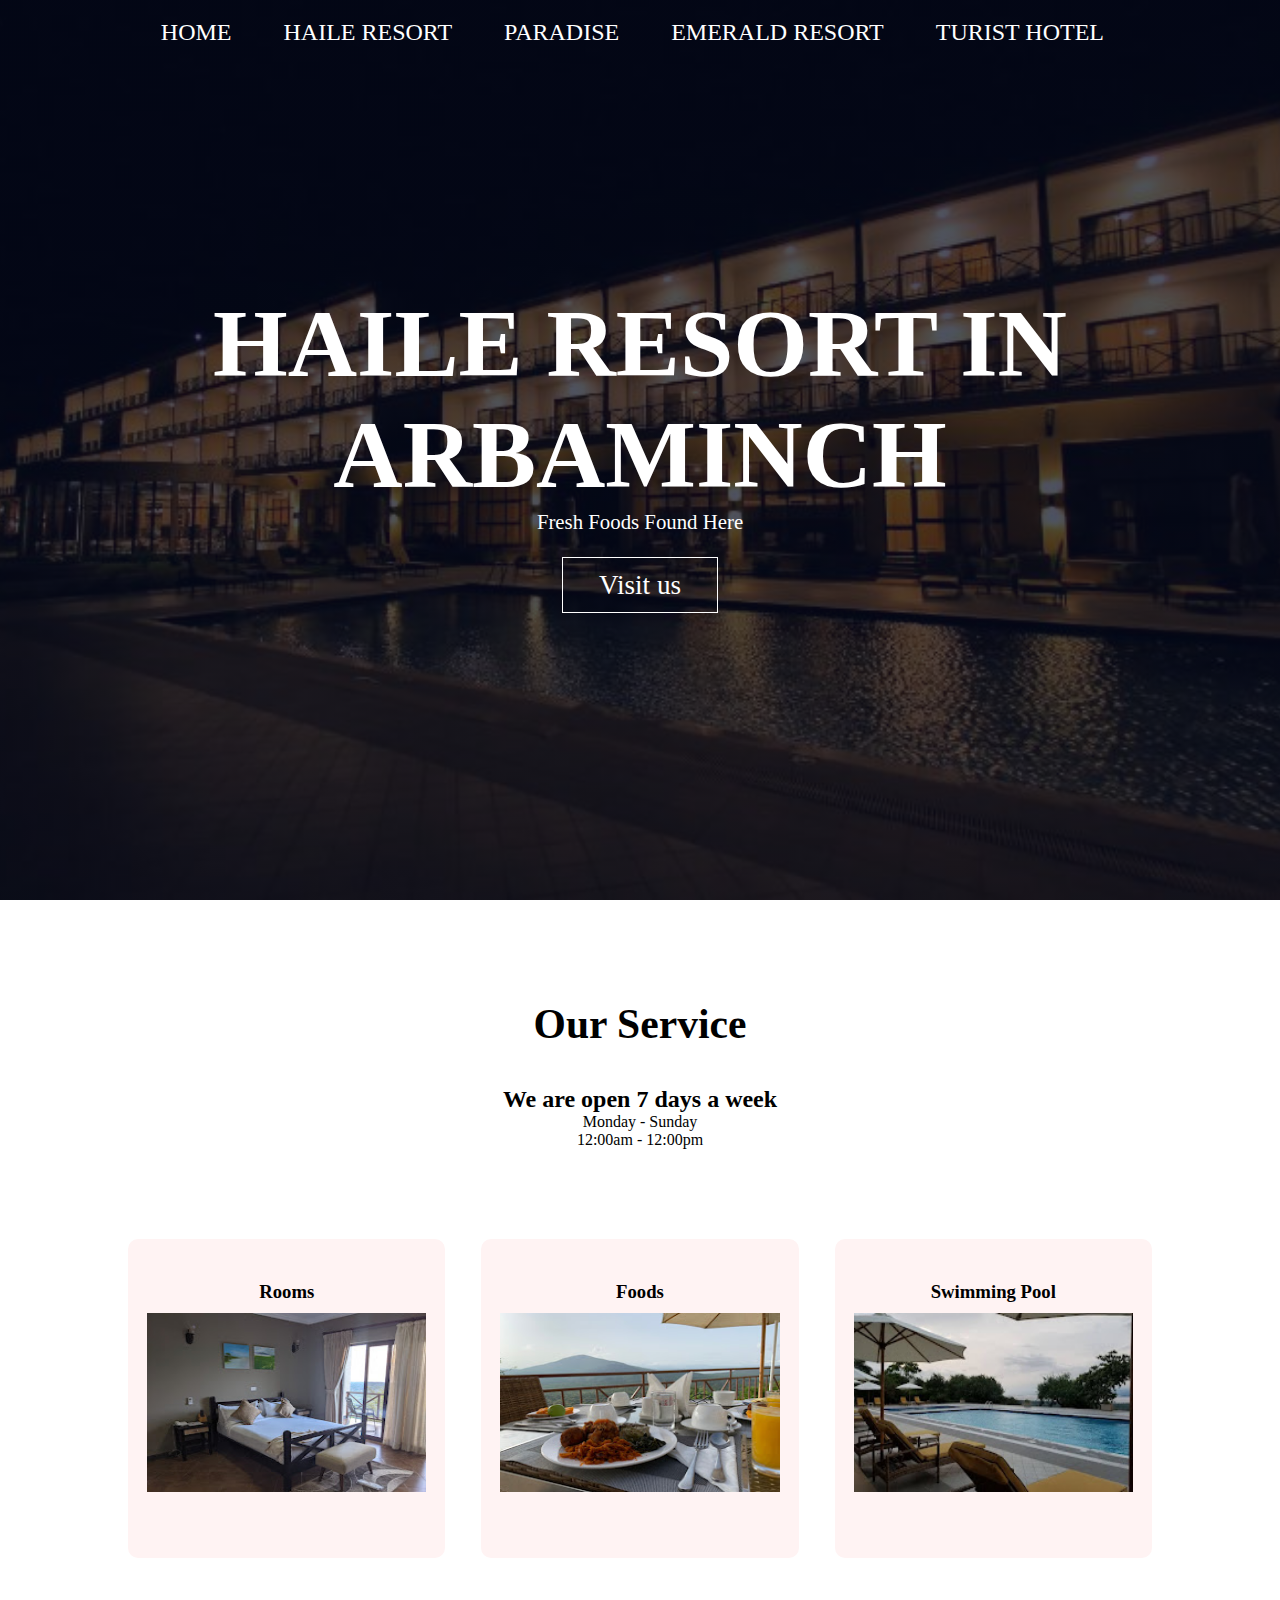
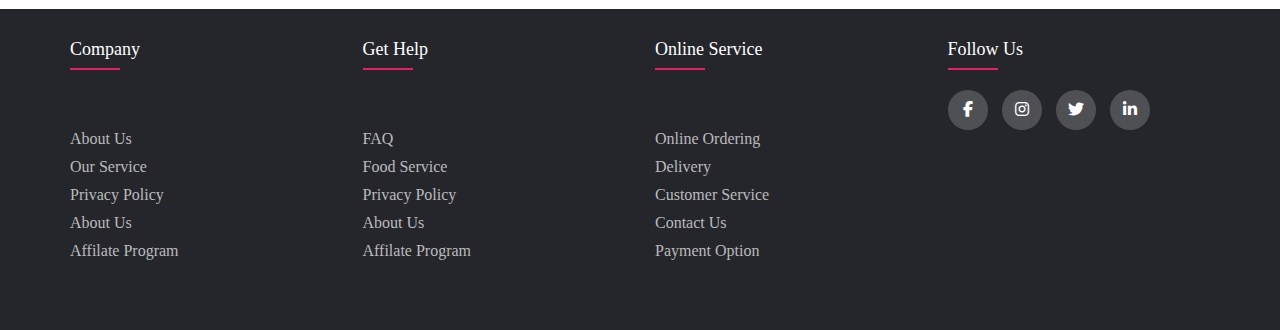
<file: haile.html>
<!DOCTYPE html>
<html lang="en">
<head>
    <meta charset="UTF-8">
    <meta http-equiv="X-UA-Compatible" content="IE=edge">
    <meta name="viewport" content="width=device-width, initial-scale=1.0">
    <title>Haile Resort in Arbaminch</title>
    <link rel="stylesheet" href="main.css">
    <link rel="stylesheet" href="https://cdnjs.cloudflare.com/ajax/libs/font-awesome/6.1.1/css/all.min.css">
    <link rel="icon" href="nech.webp">
</head>
<body>
    <div class="hotels haile">
        
        <div class="navba">
            <nav>
                <ul>
                    <li><a href="Hotels.html">Home</a> </li>
                    <li> <a href="haile.html">Haile Resort</a></li>
                    <li><a href="paradise.html">Paradise</a></li>
                    <li><a href="emerald.html">Emerald Resort</a></li>
                    <li><a href="turist.html">Turist Hotel</a> </li>
                    
                </ul>

            </nav>
        </div>
        <div class="phototxt">
            <div class="phototxt1">
                <center>
                    <h1>HAILE RESORT IN ARBAMINCH</h1>
                    <p>Fresh Foods Found Here</p><br><br>
                         <a href="" class="btn">Visit us</a>
                </div>
                </center>
                
            
        </div>

        </div>
        <div class="ro">
        <h1>Our Service</h1>
        <p>
            <h2>We are open 7 days a week</h2>
       
        <dl>
            <dt>Monday - Sunday</dt>
            <dd>12:00am - 12:00pm</dd>
        </dl></p>
   
           
           <div class="r">
               <div class="r1">
                <h3>Rooms</h3>
                <img src="haileroom.jpg" width="100%" height="70%" alt="">
               </div>
               <div class="r1">
                <h3>Foods</h3>
                <img src="hailefood.jpg" width="100%" height="70%" alt="">
            </div>
            <div class="r1">
                <h3>Swimming Pool</h3>
                <img src="haileswim.jpg" width="100%" height="70%" alt="">
            </div>

           </div>
        </div>
     
        <div class="footer">
            <div class="container">
                <div class="foot">
                    <div class="foot-col">
                        <h4>Company</h4>
                        <ul>
                            <li><a href="">About us</a></li>
                            <li><a href="">Our Service</a></li>
                            <li><a href="">privacy policy</a></li>
                            <li><a href="">About us</a></li>
                            <li><a href="">affilate program</a></li>
                        </ul>
                    </div>
                    <div class="foot-col">
                        <h4>Get help</h4>
                        <ul>
                            <li><a href="">FAQ</a></li>
                            <li><a href="">Food Service</a></li>
                            <li><a href="">privacy policy</a></li>
                            <li><a href="">About us</a></li>
                            <li><a href="">affilate program</a></li>
                        </ul>
                    </div>
                    <div class="foot-col">
                        <h4>Online Service</h4>
                        <ul>
                            <li><a href="">Online ordering</a></li>
                            <li><a href="">Delivery</a></li>
                            <li><a href="">customer Service</a></li>
                            <li><a href="">Contact us</a></li>
                            <li><a href="">Payment Option</a></li>
                        </ul>
                    </div>
                    <div class="foot-col">
                        <h4>Follow us</h4>
                        <div class="so-link">
                            <a href=""><i class="fab fa-facebook-f"></i>   </a>
                            <a href=""><i class="fab fa-instagram"></i></a>
                            <a href=""><i class="fab fa-twitter"></i></a>
                            <a href=""><i class="fab fa-linkedin-in"></i></a>
                            
                        </div>
                    </div>
                </div>
            </div>
    
        </div>

</body>
</html>
</file>
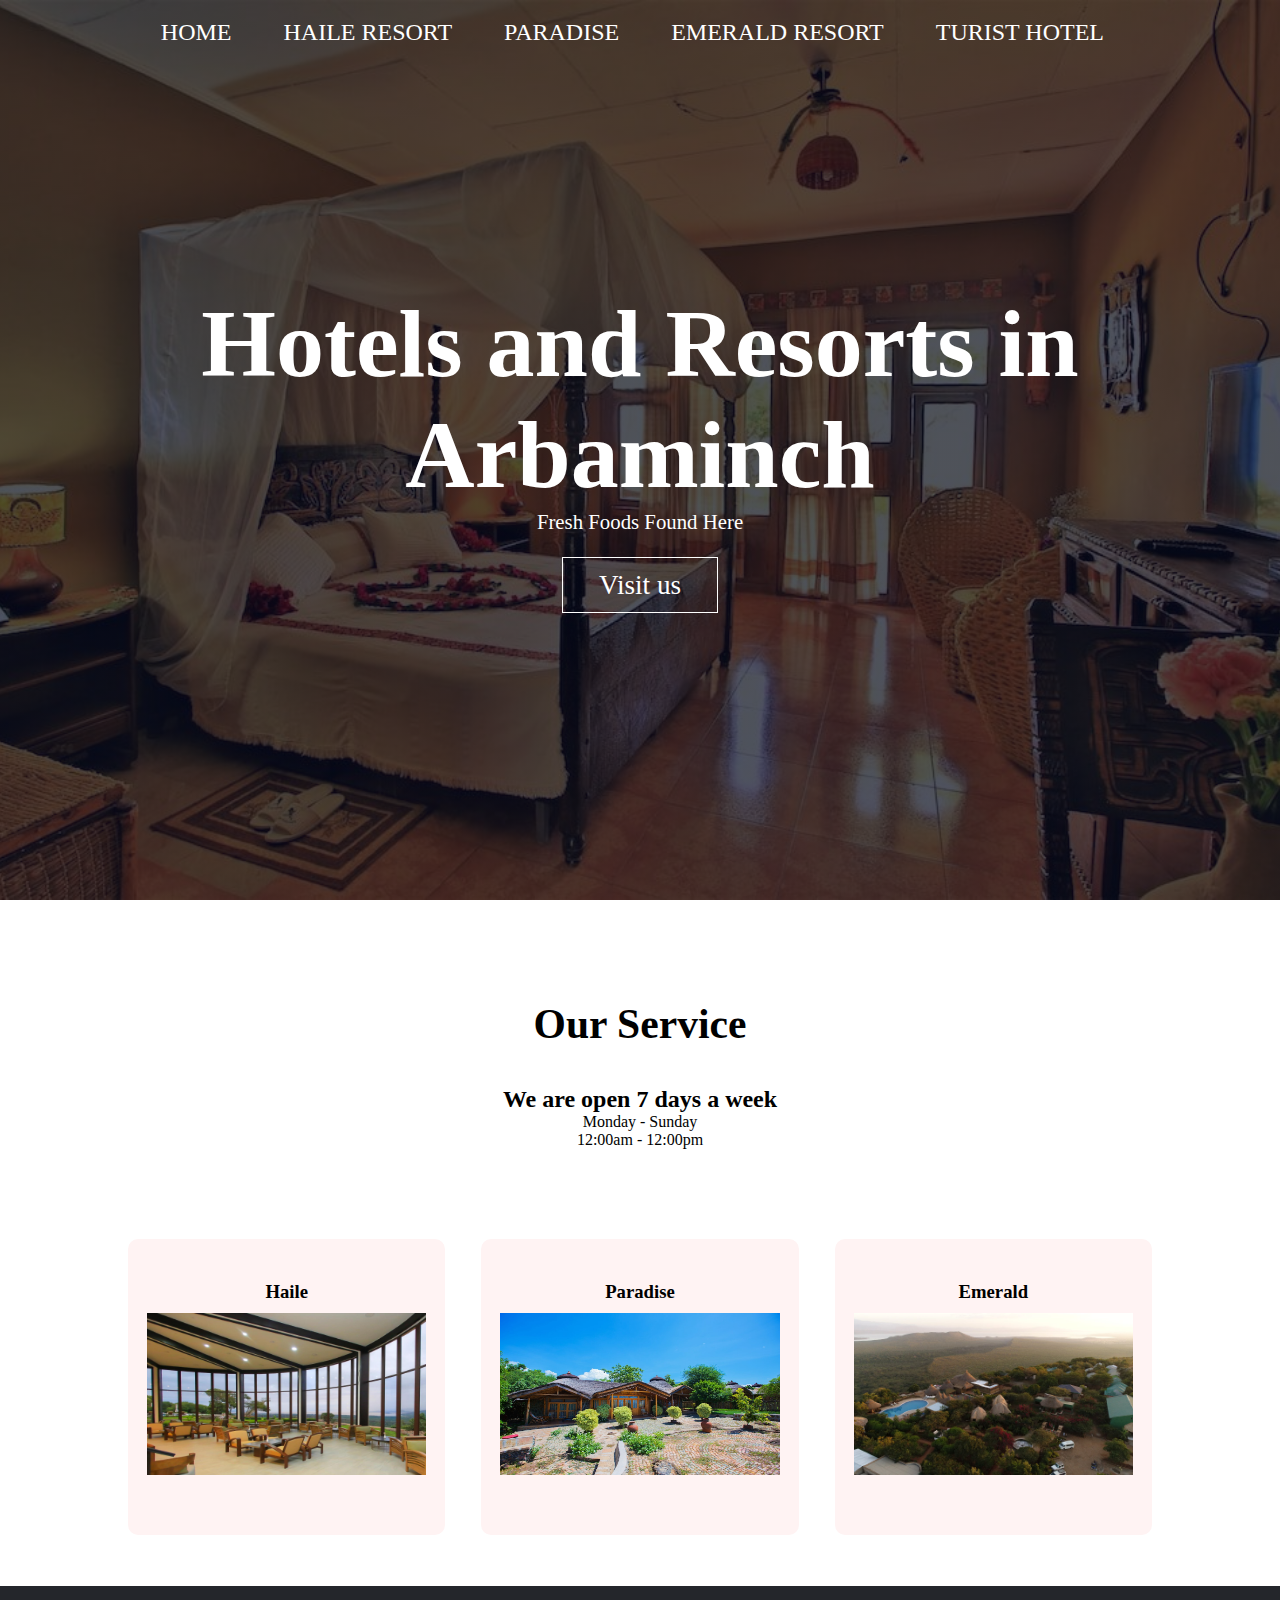
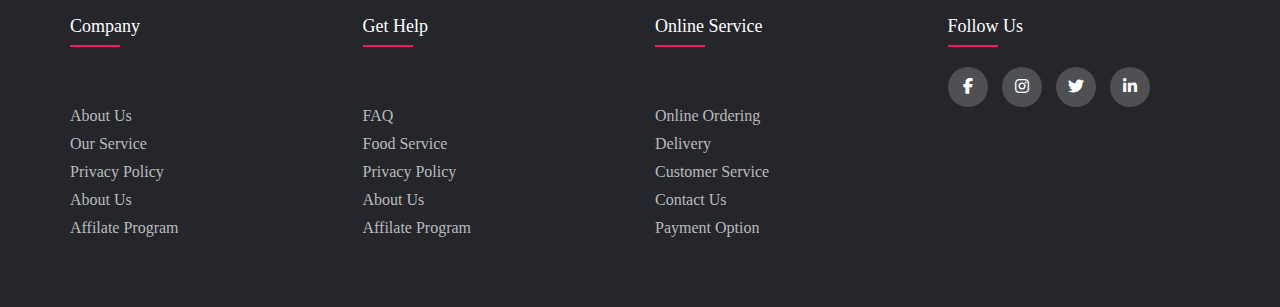
<file: Hotels.html>
<!DOCTYPE html>
<html lang="en">
<head>
    <meta charset="UTF-8">
    <meta http-equiv="X-UA-Compatible" content="IE=edge">
    <meta name="viewport" content="width=device-width, initial-scale=1.0">
    <title>Hotels in Arbaminch</title>
    <link rel="stylesheet" href="main.css">
    <link rel="stylesheet" href="https://cdnjs.cloudflare.com/ajax/libs/font-awesome/6.1.1/css/all.min.css">
    <link rel="icon" href="nech.webp">
</head>
<body>
    <div class="hotels">
        
        <div class="navba">
            <nav>
                <ul>
                    <li><a href="index.html">Home</a> </li>
                    <li> <a href="haile.html">Haile Resort</a></li>
                    <li><a href="paradise.html">Paradise</a></li>
                    <li><a href="emerald.html">Emerald Resort</a></li>
                    <li><a href="turist.html">Turist Hotel</a> </li>
                    
                </ul>

            </nav>
        </div>
        <div class="phototxt">
            <div class="phototxt1">
                <center>
                    <h1>Hotels and Resorts in Arbaminch</h1>
                    <p>Fresh Foods Found Here</p><br><br>
                         <a href="" class="btn">Visit us</a>
                </div>
                </center>
                
            
        </div>

        </div>
        <div class="ro">
            <h1>Our Service</h1>
            <p>
                <h2>We are open 7 days a week</h2>
           
            <dl>
                <dt>Monday - Sunday</dt>
                <dd>12:00am - 12:00pm</dd>
            </dl></p>
       
               
               <div class="r">
                   <div class="r1">
                    <h3>Haile</h3>
                    <img src="haile.jpg" width="100%" height="70%" alt="">
                   </div>
                   <div class="r1">
                    <h3>Paradise</h3>
                    <img src="paradize.jpg" width="100%" height="70%" alt="">
                </div>
                <div class="r1">
                    <h3>Emerald</h3>
                    <img src="emerald1.jpg" width="100%" height="70%" alt="">
                </div>
    
               </div>
            </div>


         
    <div class="footer">
        <div class="container">
            <div class="foot">
                <div class="foot-col">
                    <h4>Company</h4>
                    <ul>
                        <li><a href="">About us</a></li>
                        <li><a href="">Our Service</a></li>
                        <li><a href="">privacy policy</a></li>
                        <li><a href="">About us</a></li>
                        <li><a href="">affilate program</a></li>
                    </ul>
                </div>
                <div class="foot-col">
                    <h4>Get help</h4>
                    <ul>
                        <li><a href="">FAQ</a></li>
                        <li><a href="">Food Service</a></li>
                        <li><a href="">privacy policy</a></li>
                        <li><a href="">About us</a></li>
                        <li><a href="">affilate program</a></li>
                    </ul>
                </div>
                <div class="foot-col">
                    <h4>Online Service</h4>
                    <ul>
                        <li><a href="">Online ordering</a></li>
                        <li><a href="">Delivery</a></li>
                        <li><a href="">customer Service</a></li>
                        <li><a href="">Contact us</a></li>
                        <li><a href="">Payment Option</a></li>
                    </ul>
                </div>
                <div class="foot-col">
                    <h4>Follow us</h4>
                    <div class="so-link">
                        <a href=""><i class="fab fa-facebook-f"></i>   </a>
                        <a href=""><i class="fab fa-instagram"></i></a>
                        <a href=""><i class="fab fa-twitter"></i></a>
                        <a href=""><i class="fab fa-linkedin-in"></i></a>
                        
                    </div>
                </div>
            </div>
        </div>

    </div>

</body>
</html>
</file>
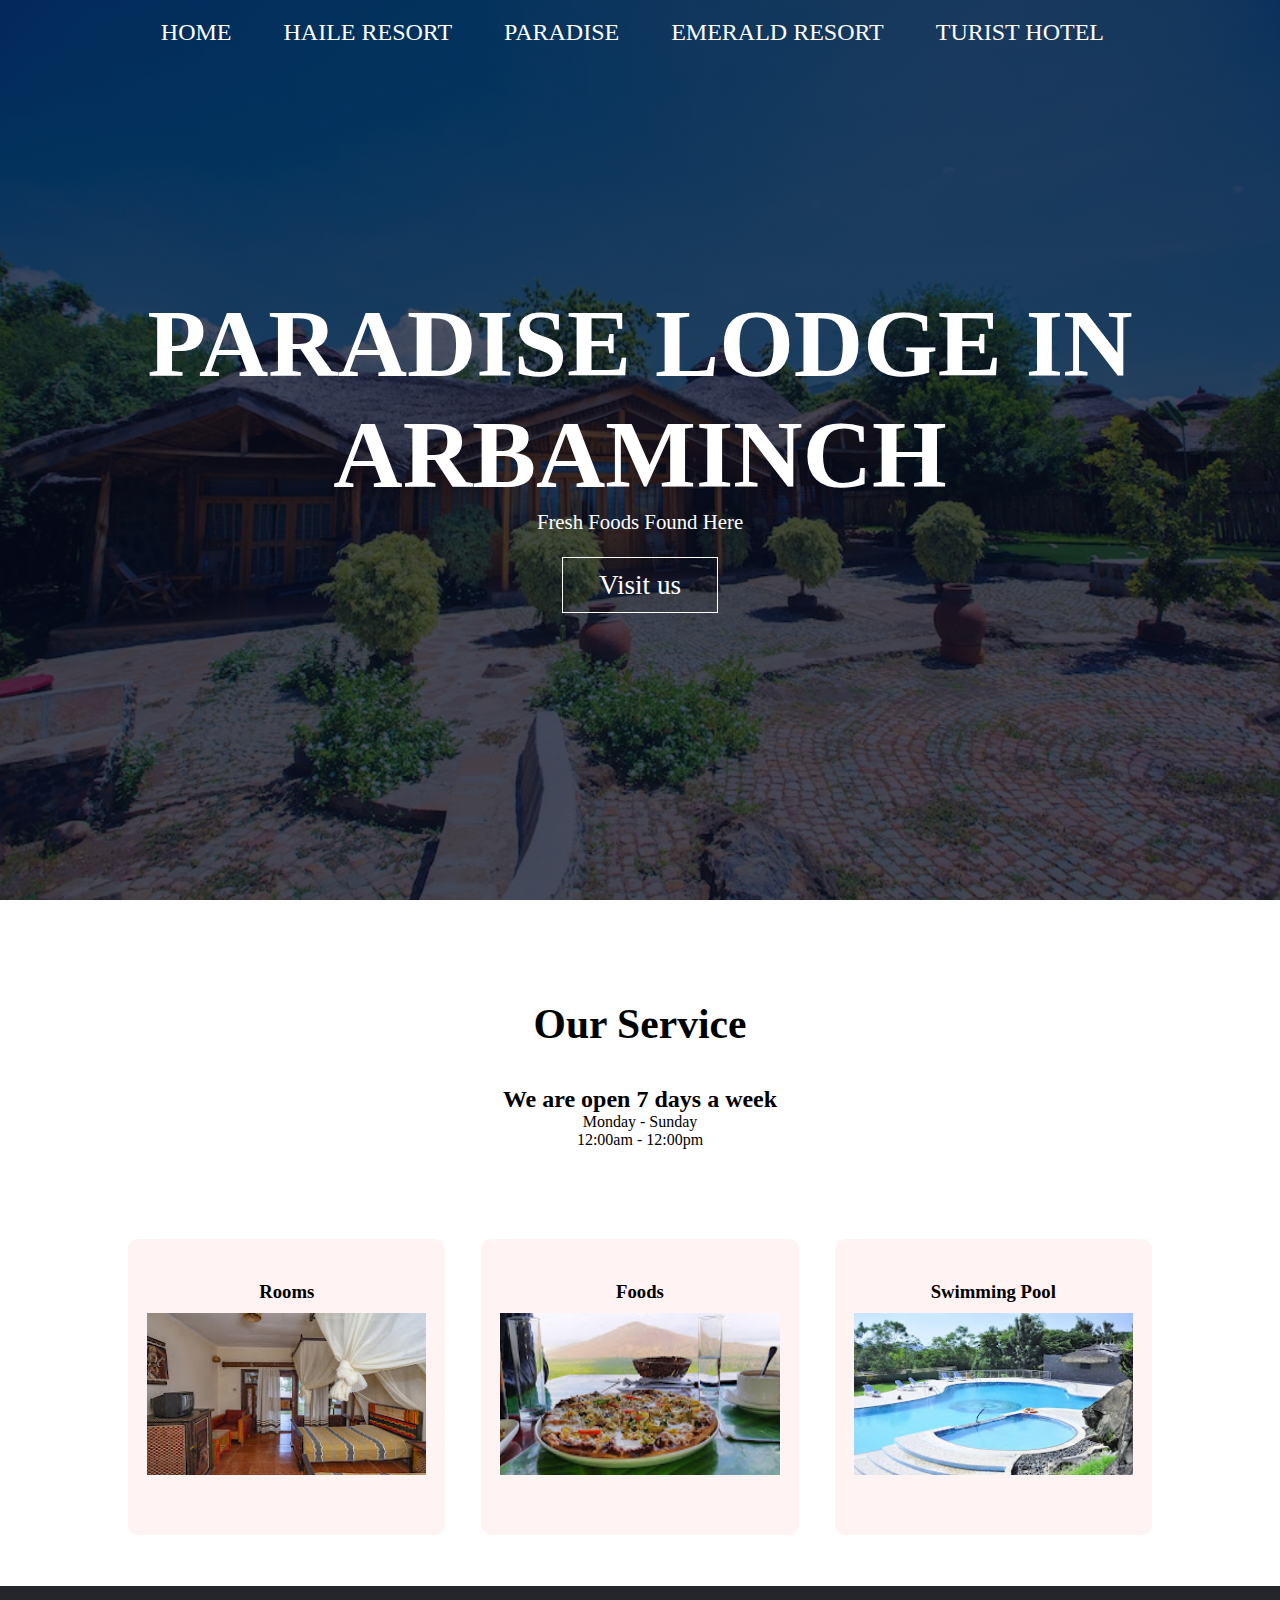
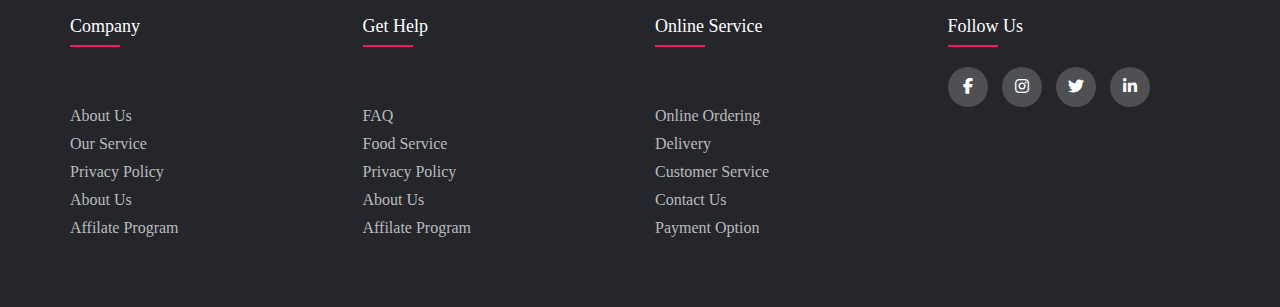
<file: paradise.html>
<!DOCTYPE html>
<html lang="en">
<head>
    <meta charset="UTF-8">
    <meta http-equiv="X-UA-Compatible" content="IE=edge">
    <meta name="viewport" content="width=device-width, initial-scale=1.0">
    <title>Paradise</title>
    <link rel="stylesheet" href="main.css">
    <link rel="stylesheet" href="https://cdnjs.cloudflare.com/ajax/libs/font-awesome/6.1.1/css/all.min.css">
    <link rel="icon" href="nech.webp">
</head>
<body>
    <div class="hotels paradise">
        
        <div class="navba">
            <nav>
                <ul>
                    <li><a href="Hotels.html">Home</a> </li>
                    <li> <a href="haile.html">Haile Resort</a></li>
                    <li><a href="paradise.html">Paradise</a></li>
                    <li><a href="emerald.html">Emerald Resort</a></li>
                    <li><a href="turist.html">Turist Hotel</a> </li>
                    
                </ul>

            </nav>
        </div>
        <div class="phototxt">
            <div class="phototxt1">
                <center>
                    <h1>PARADISE LODGE IN ARBAMINCH</h1>
                    <p>Fresh Foods Found Here</p><br><br>
                         <a href="" class="btn">Visit us</a>
                </div>
                </center>
                
            
        </div>

        </div>
        <div class="ro">
            <h1>Our Service</h1>
            <p>
                <h2>We are open 7 days a week</h2>
           
            <dl>
                <dt>Monday - Sunday</dt>
                <dd>12:00am - 12:00pm</dd>
            </dl></p>
       
               
               <div class="r">
                   <div class="r1">
                    <h3>Rooms</h3>
                    <img src="pararoon.jpg" width="100%" height="70%" alt="">
                   </div>
                   <div class="r1">
                    <h3>Foods</h3>
                    <img src="parafood.jpg" width="100%" height="70%" alt="">
                </div>
                <div class="r1">
                    <h3>Swimming Pool</h3>
                    <img src="parapool.jpg" width="100%" height="70%" alt="">
                </div>
    
               </div>
            </div>
        
            <div class="footer">
                <div class="container">
                    <div class="foot">
                        <div class="foot-col">
                            <h4>Company</h4>
                            <ul>
                                <li><a href="">About us</a></li>
                                <li><a href="">Our Service</a></li>
                                <li><a href="">privacy policy</a></li>
                                <li><a href="">About us</a></li>
                                <li><a href="">affilate program</a></li>
                            </ul>
                        </div>
                        <div class="foot-col">
                            <h4>Get help</h4>
                            <ul>
                                <li><a href="">FAQ</a></li>
                                <li><a href="">Food Service</a></li>
                                <li><a href="">privacy policy</a></li>
                                <li><a href="">About us</a></li>
                                <li><a href="">affilate program</a></li>
                            </ul>
                        </div>
                        <div class="foot-col">
                            <h4>Online Service</h4>
                            <ul>
                                <li><a href="">Online ordering</a></li>
                                <li><a href="">Delivery</a></li>
                                <li><a href="">customer Service</a></li>
                                <li><a href="">Contact us</a></li>
                                <li><a href="">Payment Option</a></li>
                            </ul>
                        </div>
                        <div class="foot-col">
                            <h4>Follow us</h4>
                            <div class="so-link">
                                <a href=""><i class="fab fa-facebook-f"></i>   </a>
                                <a href=""><i class="fab fa-instagram"></i></a>
                                <a href=""><i class="fab fa-twitter"></i></a>
                                <a href=""><i class="fab fa-linkedin-in"></i></a>
                                
                            </div>
                        </div>
                    </div>
                </div>
        
            </div>

</body>
</html>
</file>
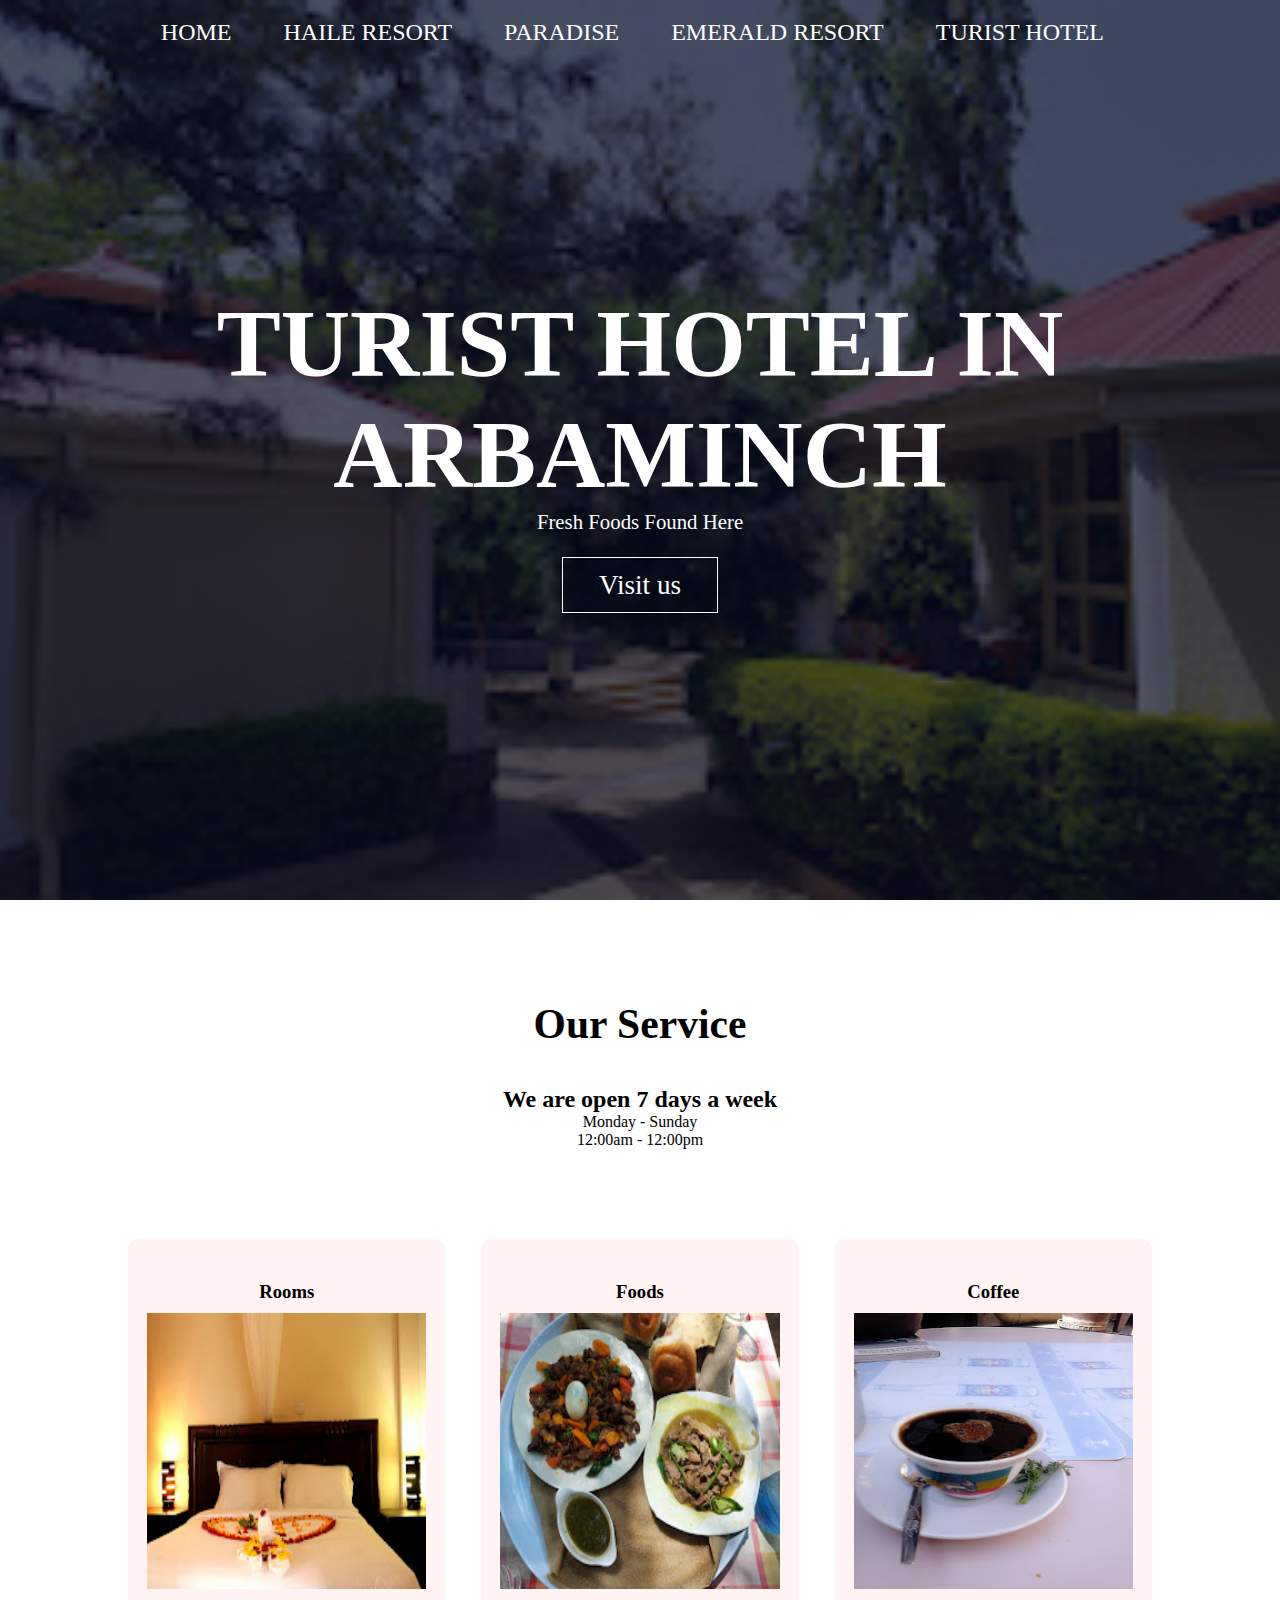
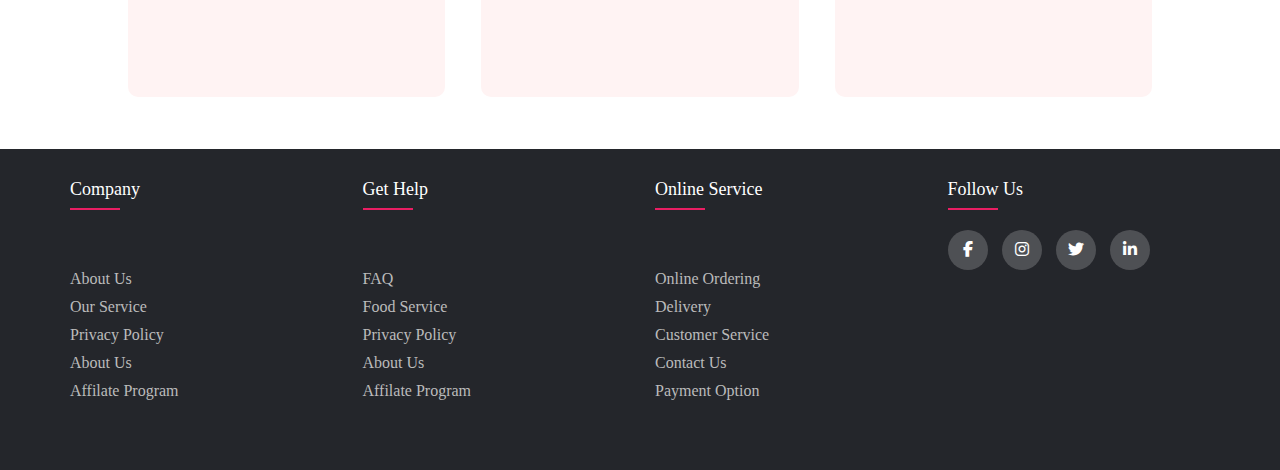
<file: turist.html>
<!DOCTYPE html>
<html lang="en">
<head>
    <meta charset="UTF-8">
    <meta http-equiv="X-UA-Compatible" content="IE=edge">
    <meta name="viewport" content="width=device-width, initial-scale=1.0">
    <title>Turist</title>
    <link rel="stylesheet" href="main.css">
    <link rel="stylesheet" href="https://cdnjs.cloudflare.com/ajax/libs/font-awesome/6.1.1/css/all.min.css">
    <link rel="icon" href="nech.webp">
</head>
<body>
    <div class="hotels turist">
        
        <div class="navba">
            <nav>
                <ul>
                    <li><a href="Hotels.html">Home</a> </li>
                    <li> <a href="haile.html">Haile Resort</a></li>
                    <li><a href="paradise.html">Paradise</a></li>
                    <li><a href="emerald.html">Emerald Resort</a></li>
                    <li><a href="turist.html">Turist Hotel</a> </li>
                    
                </ul>

            </nav>
        </div>
        <div class="phototxt">
            <div class="phototxt1">
                <center>
                    <h1>TURIST HOTEL IN ARBAMINCH</h1>
                    <p>Fresh Foods Found Here</p><br><br>
                         <a href="" class="btn">Visit us</a>
                </div>
                </center>
                
            
        </div>

        </div>
        <div class="ro">
            <h1>Our Service</h1>
            <p>
                <h2>We are open 7 days a week</h2>
           
            <dl>
                <dt>Monday - Sunday</dt>
                <dd>12:00am - 12:00pm</dd>
            </dl></p>
       
               
               <div class="r">
                   <div class="r1">
                    <h3>Rooms</h3>
                    <img src="turroom.jpg" width="100%" height="70%" alt="">
                   </div>
                   <div class="r1">
                    <h3>Foods</h3>
                    <img src="turfood.jpg" width="100%" height="70%" alt="">
                </div>
                <div class="r1">
                    <h3>Coffee</h3>
                    <img src="turco.jpg" width="100%" height="70%" alt="">
                </div>
    
               </div>
            </div>
    

     
            <div class="footer">
                <div class="container">
                    <div class="foot">
                        <div class="foot-col">
                            <h4>Company</h4>
                            <ul>
                                <li><a href="">About us</a></li>
                                <li><a href="">Our Service</a></li>
                                <li><a href="">privacy policy</a></li>
                                <li><a href="">About us</a></li>
                                <li><a href="">affilate program</a></li>
                            </ul>
                        </div>
                        <div class="foot-col">
                            <h4>Get help</h4>
                            <ul>
                                <li><a href="">FAQ</a></li>
                                <li><a href="">Food Service</a></li>
                                <li><a href="">privacy policy</a></li>
                                <li><a href="">About us</a></li>
                                <li><a href="">affilate program</a></li>
                            </ul>
                        </div>
                        <div class="foot-col">
                            <h4>Online Service</h4>
                            <ul>
                                <li><a href="">Online ordering</a></li>
                                <li><a href="">Delivery</a></li>
                                <li><a href="">customer Service</a></li>
                                <li><a href="">Contact us</a></li>
                                <li><a href="">Payment Option</a></li>
                            </ul>
                        </div>
                        <div class="foot-col">
                            <h4>Follow us</h4>
                            <div class="so-link">
                                <a href=""><i class="fab fa-facebook-f"></i>   </a>
                                <a href=""><i class="fab fa-instagram"></i></a>
                                <a href=""><i class="fab fa-twitter"></i></a>
                                <a href=""><i class="fab fa-linkedin-in"></i></a>
                                
                            </div>
                        </div>
                    </div>
                </div>
        
            </div>
</body>
</html>
</file>
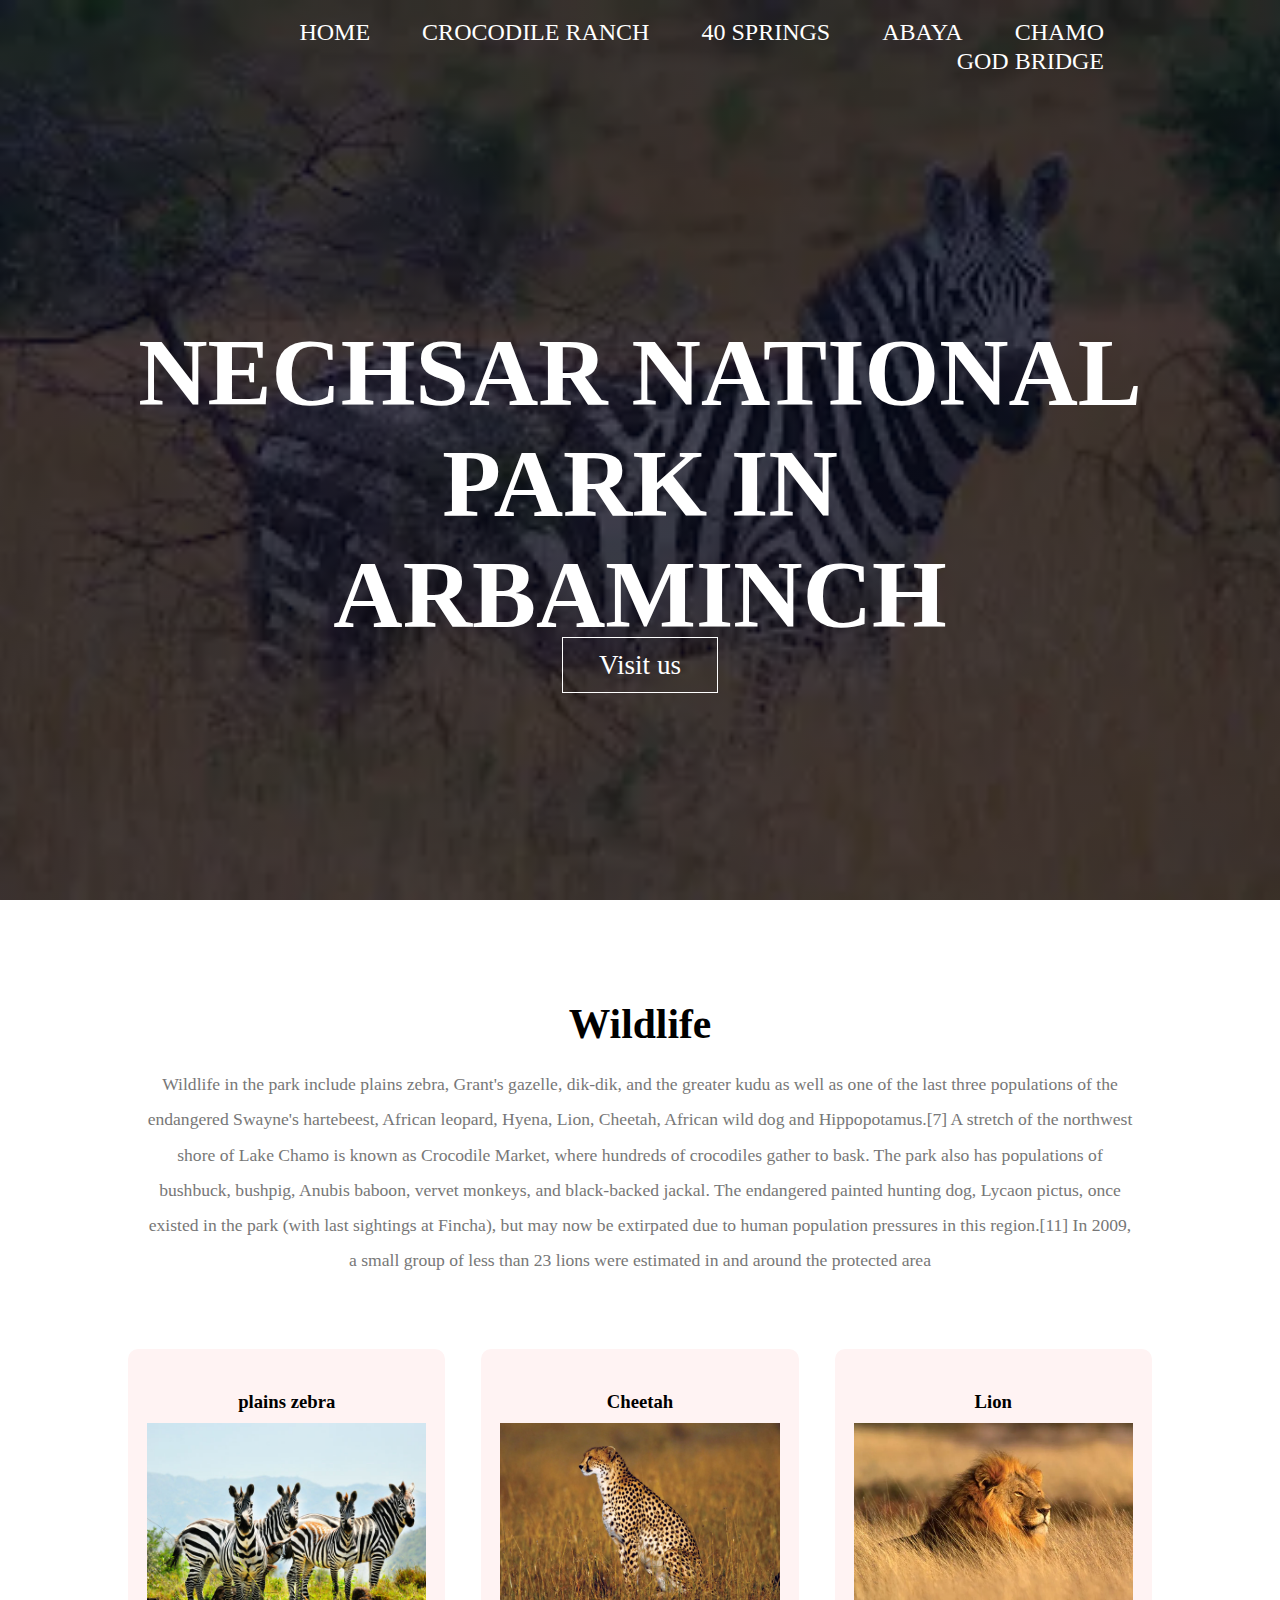
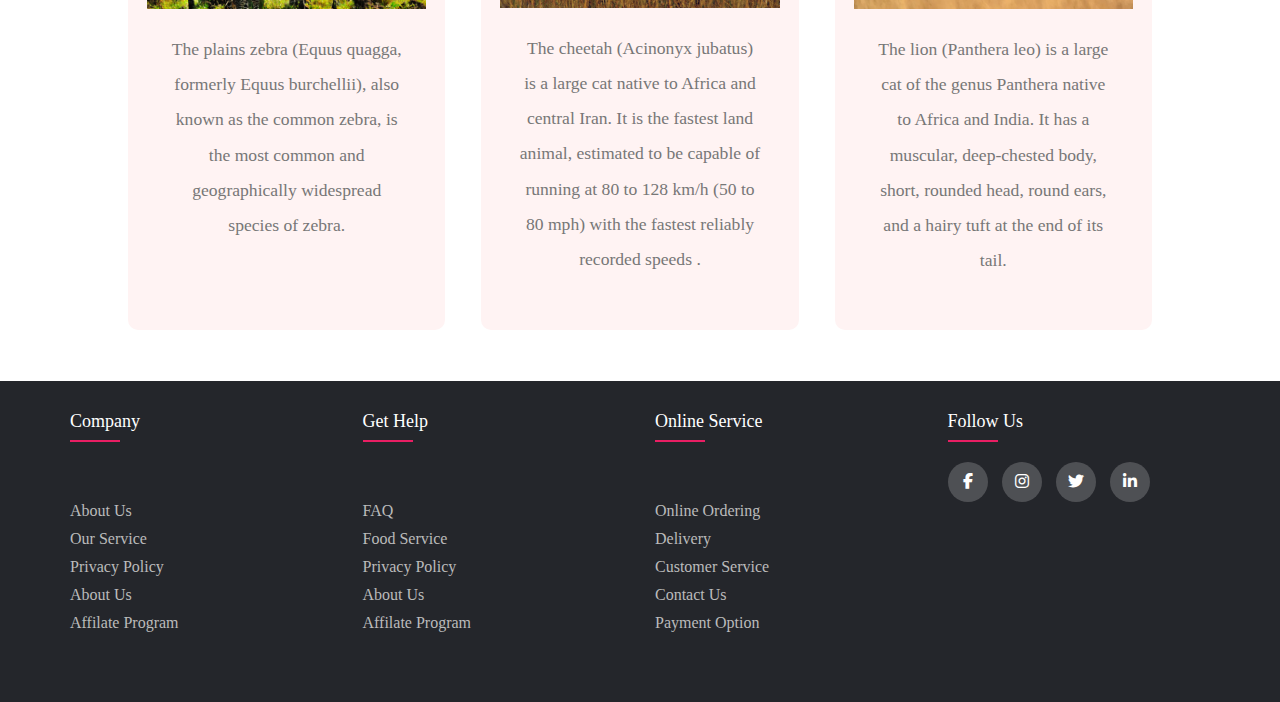
<file: visit.html>
<!DOCTYPE html>
<html lang="en">
<head>
    <meta charset="UTF-8">
    <meta http-equiv="X-UA-Compatible" content="IE=edge">
    <meta name="viewport" content="width=device-width, initial-scale=1.0">
    <title>NechSar NAtional Park</title>
    <link rel="stylesheet" href="main.css">
    <link rel="stylesheet" href="https://cdnjs.cloudflare.com/ajax/libs/font-awesome/6.1.1/css/all.min.css">
    <link rel="icon" href="nech.webp">
</head>
<body>
    <div class="visit">
        
        <div class="navb">
            <nav>
                <ul>
                    <li><a href="index.html">Home</a> </li>
                    <li> <a href="coroc.html"> Crocodile Ranch</a></li>
                    <li><a href="40s.html">40 Springs</a></li>
                    <li><a href="abaya.html">Abaya</a></li>
                    <li><a href="chamo.html">Chamo</a> </li>
                    <li> <a href="Godbridge.html">God bridge</a></li>
                   
                    
                </ul>

            </nav>
        </div>
        <div class="phototxt">
            <div class="phototxt1">
                <center>
                    <h1> NECHSAR NATIONAL PARK IN ARBAMINCH</h1>
                   
                         <a href="" class="btn">Visit us</a>
                </div>
                </center>
                
            
        </div>
        </div>
        

        <div class="ro">
            <h1>Wildlife</h1>
            <p>Wildlife in the park include plains zebra, Grant's gazelle, dik-dik, and the greater kudu as well as one of the last three populations of the endangered Swayne's hartebeest, 
                African leopard, Hyena, Lion, Cheetah, African wild dog and Hippopotamus.[7] A stretch of the northwest shore of Lake Chamo is known as Crocodile Market, where hundreds of crocodiles gather to bask.
                 The park also has populations of bushbuck, bushpig, Anubis baboon, vervet monkeys, and black-backed jackal. The endangered painted hunting dog, Lycaon pictus, once existed in the park (with last sightings at Fincha), 
                but may now be extirpated due to human population pressures in this region.[11] In 2009, a small group of less than 23 lions were estimated in and around the protected area</p>
       
               
               <div class="r">
                   <div class="r1"> 
                       <h3>plains zebra</h3>
                       <img src="zebra.jpg" width="100%" alt="">
                       <p>The plains zebra (Equus quagga, formerly Equus burchellii), also known as the common zebra, is the most common and geographically widespread species of zebra.</p>
                   </div>
                   <div class="r1">
                    <h3> Cheetah</h3>
                    <img src="Cheetah.webp" width="100%" alt="">
                    <p>The cheetah (Acinonyx jubatus) is a large cat native to Africa and central Iran. It is the fastest land animal, estimated to be capable of running at 80 to 128 km/h (50 to 80 mph) with the fastest reliably recorded speeds .</p>
                </div>
                <div class="r1">
                    <h3>Lion</h3>
                    <img src="lion.webp" width="100%" alt="">
                    <p>The lion (Panthera leo) is a large cat of the genus Panthera native to Africa and India. It has a muscular, deep-chested body, short, rounded head, round ears, and a hairy tuft at the end of its tail. </p>
                </div>
    
               </div>
            </div>

            <div class="footer">
                <div class="container">
                    <div class="foot">
                        <div class="foot-col">
                            <h4>Company</h4>
                            <ul>
                                <li><a href="">About us</a></li>
                                <li><a href="">Our Service</a></li>
                                <li><a href="">privacy policy</a></li>
                                <li><a href="">About us</a></li>
                                <li><a href="">affilate program</a></li>
                            </ul>
                        </div>
                        <div class="foot-col">
                            <h4>Get help</h4>
                            <ul>
                                <li><a href="">FAQ</a></li>
                                <li><a href="">Food Service</a></li>
                                <li><a href="">privacy policy</a></li>
                                <li><a href="">About us</a></li>
                                <li><a href="">affilate program</a></li>
                            </ul>
                        </div>
                        <div class="foot-col">
                            <h4>Online Service</h4>
                            <ul>
                                <li><a href="">Online ordering</a></li>
                                <li><a href="">Delivery</a></li>
                                <li><a href="">customer Service</a></li>
                                <li><a href="">Contact us</a></li>
                                <li><a href="">Payment Option</a></li>
                            </ul>
                        </div>
                        <div class="foot-col">
                            <h4>Follow us</h4>
                            <div class="so-link">
                                <a href=""><i class="fab fa-facebook-f"></i>   </a>
                                <a href=""><i class="fab fa-instagram"></i></a>
                                <a href=""><i class="fab fa-twitter"></i></a>
                                <a href=""><i class="fab fa-linkedin-in"></i></a>
                                
                            </div>
                        </div>
                    </div>
                </div>
        
            </div>
</body>
</html>
</file>
<file: main.css>
*{
  margin: 0;
  padding: 0;
  box-sizing: border-box;
  font-family: 'Times New Roman', Times, serif;
}
 .header {
  min-height: 100vh;
  width: 100%;
 background:linear-gradient(rgba(4, 9, 30, 0.7),rgba(4, 9, 30, 0.7)),url(amel.png)  ;
 background-position: center;
  background-size: cover;
  position: relative;
  padding: 1.2em 10%;
  
    
}
.navbar{
  display:flex;
  align-items: center;
}
nav{
  flex:1;
  text-align: right;
}

nav ul li{
  display: inline-block;
  margin-right: 3em;

}
nav ul li a{
  color:#fff;
  text-decoration: none;
  font-size: 1.5em;
  text-transform: uppercase;


}
nav ul li::after{
  content: '';
  width: 0%;
  height: 2px;
  background: #f44336;
  display: block;
  margin: auto;
  transform: 0.5s;
}
nav ul li:hover::after{

  width: 100%;
 
}
.btn{
  display: inline;
  text-decoration: none;
  color:#fff;
  border: 1px solid #fff;
  padding: 12px 36px;
  font-size: 1.7em;
  background: transparent;
  position: relative;
  cursor: pointer;

}
.btn:hover{
  border:1px solid #f44336;
  background: #f44336;
  transition: 1s;
}


.phototxt{
  display: flex;
  align-items: center;
}
.phototxt1 h1{
  font-size: 6rem;
  color:#fff;
}
.phototxt1 p{
  font-size: 1.3rem;
  color:#fff;
}
.phototxt1 center{
  margin-top: 15rem;
}

 .ro{
width: 80%;
margin:auto;
text-align: center;
padding-top: 100px;
 }
 .ro h1{
    font-size: 2.6em;;
    font-weight: 600;
 }
 .ro p{
   color:#777;
   font-size: 1.1rem;
   font-weight: 300;
   line-height: 2.2rem;
   padding: 1.2rem;

 }
 .r{
   margin-top: 5%;
   display: flex;
   justify-content: space-between;
 }
 .r1{
   flex-basis: 31%;
   background: #fff3f3;
   border-radius: 10px;
   margin-bottom: 5%;
   padding: 2.0rem 1.2rem;
   box-sizing: border-box;
   transition: 0.5s;
 }
 .r1 h3{
   text-align: center;
   font-weight: 600;
   margin: 10px 0;
 }


 .r1:hover{
   box-shadow: 0 0 60px 0px  rgba(0,0,0,0.2);
 }
 @media(max-width:700px){
   .r{
     flex-direction: column;
   }

 }


 
 /*Hotels*/
 

 .hotels {
  min-height: 100vh;
  width: 100%;
 background:linear-gradient(rgba(4, 9, 30, 0.7),rgba(4, 9, 30, 0.7)),url(emerald.jpeg )  ;
 background-position: center;
  background-size: cover;
  position: relative;
  padding: 1.2em 10%;
  
    
}
.navba{
  display:flex;
  align-items: center;
}

.haile{
  background:linear-gradient(rgba(4, 9, 30, 0.7),rgba(4, 9, 30, 0.7)),url(haile4.jpg) center/cover ;

}

.paradise{
  background:linear-gradient(rgba(4, 9, 30, 0.7),rgba(4, 9, 30, 0.7)),url(paradize.jpg) center/cover ;
}
.emerald{
  background:linear-gradient(rgba(4, 9, 30, 0.7),rgba(4, 9, 30, 0.7)),url(AAll.webp) center/cover ;
}
.turist{
  background:linear-gradient(rgba(4, 9, 30, 0.7),rgba(4, 9, 30, 0.7)),url(TU.jpg) center/cover ;
}


/*visit*/

.visit {
  min-height: 100vh;
  width: 100%;
 background:linear-gradient(rgba(4, 9, 30, 0.7),rgba(4, 9, 30, 0.7)),url(nech.webp)  ;
 background-position: center;
  background-size: cover;
  position: relative;
  padding: 1.2em 10%;
  
    
}
.navb{
  display:flex;
  align-items: center;
}
.coroc{
  
  background:linear-gradient(rgba(4, 9, 30, 0.7),rgba(4, 9, 30, 0.7)),url(azo.jpg) center/cover ;
}

.spring{
  
  background:linear-gradient(rgba(4, 9, 30, 0.7),rgba(4, 9, 30, 0.7)),url(minch.jpg) center/cover ;
}
.abaya{
  
  background:linear-gradient(rgba(4, 9, 30, 0.7),rgba(4, 9, 30, 0.7)),url(abay1.jpg) center/cover ;
}
.chamo{
  
  background:linear-gradient(rgba(4, 9, 30, 0.7),rgba(4, 9, 30, 0.7)),url(cha.png) center/cover ;
}
.God{
  
  background:linear-gradient(rgba(4, 9, 30, 0.7),rgba(4, 9, 30, 0.7)),url(do.png) center/cover ;
}


/*foooter*/

.container{
  max-width: 1170px;
  margin: auto;
}
.foot{
  display: flex;
  flex-wrap: wrap;
}
.footer{
  background: #24262b;

}
.container ul{
  list-style-type: none;
  padding: 70px 0;
}
.foot-col{
  width: 25%;
  padding: 0 15px;
}
.foot-col h4{
  font-size: 18px;
  color: #ffffff;
  text-transform: capitalize;
  margin-top:30px ;
  font-weight: 500;
  position: relative;
}
.foot-col h4::before{
  content: '';
  position: absolute;
  left: 0;
  bottom: -10px;
  background-color: #e91e63;
  height: 2px;
  box-sizing: border-box;
  width: 50px;
}

.foot-col ul li:not(:last-child) {
  margin-bottom: 10px;
  
}
.foot-col ul li a {
  font-size: 16px;
  text-transform: capitalize;
  
  text-decoration: none;
  font-weight: 300;
  color: #bbbbbb;
  display: block;
  transition: all 0.3s ease;

}
.foot-col ul li a:hover {
  color: #ffffff;
  padding-left: 10px;

}
.foot-col .so-link a{
  display: inline-block;
  height: 40px;
  width: 40px;
  background-color: rgba(250, 250, 250, 0.2);
  margin-top: 30px;
  margin-right: 10px;
  text-align: center;
  line-height: 40px;
  border-radius: 50%;
  color: #ffffff;
  transition: all 0.3s ease;
}
.foot-col .so-link a:hover{
  color: #24262b;
  background-color: #ffffff;

}


/* campus*/


.campus{
  width:80%;
  margin: auto;
  text-align: center;
  padding-top: 100px;
}
.camp-col{
  flex-basis: 32%;
  border-radius: 10px;
  margin-bottom: 5%;
  position: relative;
  overflow: hidden;
  text-align: left;
}
.camp-col img{
  width: 100%;
  border-radius: 10px;
}
.camp-col  p{
  padding: 0;

}
.camp-col h3{
  margin-top: 15px;
margin-bottom: 15px;
text-align: left;
}

/*culture*/

.cul{
  width:80%;
  margin: auto;
  text-align: center;
  padding-top: 50px;
}
.cul-col{
  flex-basis: 32%;
  border-radius: 10px;
  margin-bottom: 5%;
  position: relative;
  overflow: hidden;
  text-align: left;
}
.cul-col img{
  width: 100%;
  display: block;
}
.layer{
  background:transparent;
  height: 100%;
  width: 100%;
  position:absolute;
  top: 0;
  left: 0;
  cursor: pointer;
  transition: 0.5s;
}
.layer:hover{
  background: rgba(250, 250, 250, 0.7);
}
.layer h3{
  width: 100%;
  font-weight: 500;
  color: black;
  text-align: center;
  font-size: 26px;
  bottom: 0;
  left: 50%;
  transform: translateX(-50%);
  position: absolute;
  opacity: 0;
  transition:0.5s;
}
.layer:hover h3{
  bottom: 59%;
  opacity: 1;
}

/*testimonals*/


.testimonals{
  width:80%;
  margin: auto;
  padding-top: 100px;
  text-align: center;

}
.test-col{
  flex-basis: 44%;
  border-radius: 10px;
  margin: 5%;
  text-align: left;
  background: #fff3f3;
  padding: 25px;
  cursor: pointer;
  display: flex;
}
.test-col img{
  height: 40px;
  margin-left: 5px;
  margin-right: 30px;
  border-radius: 50%;
}
.test-col p{
  padding: 0;

}
.test-col h3{
  margin-top: 15px;
  text-align: left;
}
/*About*/
.Formore{
  text-align: center;
  margin-top: 50px;
  margin-left: auto;
  margin-right: auto;
  width: 50%;
  background-color: #777;
  margin-bottom: 20px;
  color: #fff;
}
.Formore h1{
  margin-bottom: 50px;
}
.Formore input{
  width: 205px;
  height: 35px;
  border-radius: 10px;
  
}
.Formore .textarea{
  margin-top: 50px;
  margin-left: 25px;
}
.Formore textarea{
  border-radius: 10px;
  

}
.Formore button{
  cursor: pointer;
  margin-bottom: 20px;
  margin-left: 30px;
  width: 50px;
  height: 20px;
  border-radius: 5px;
}
</file>
